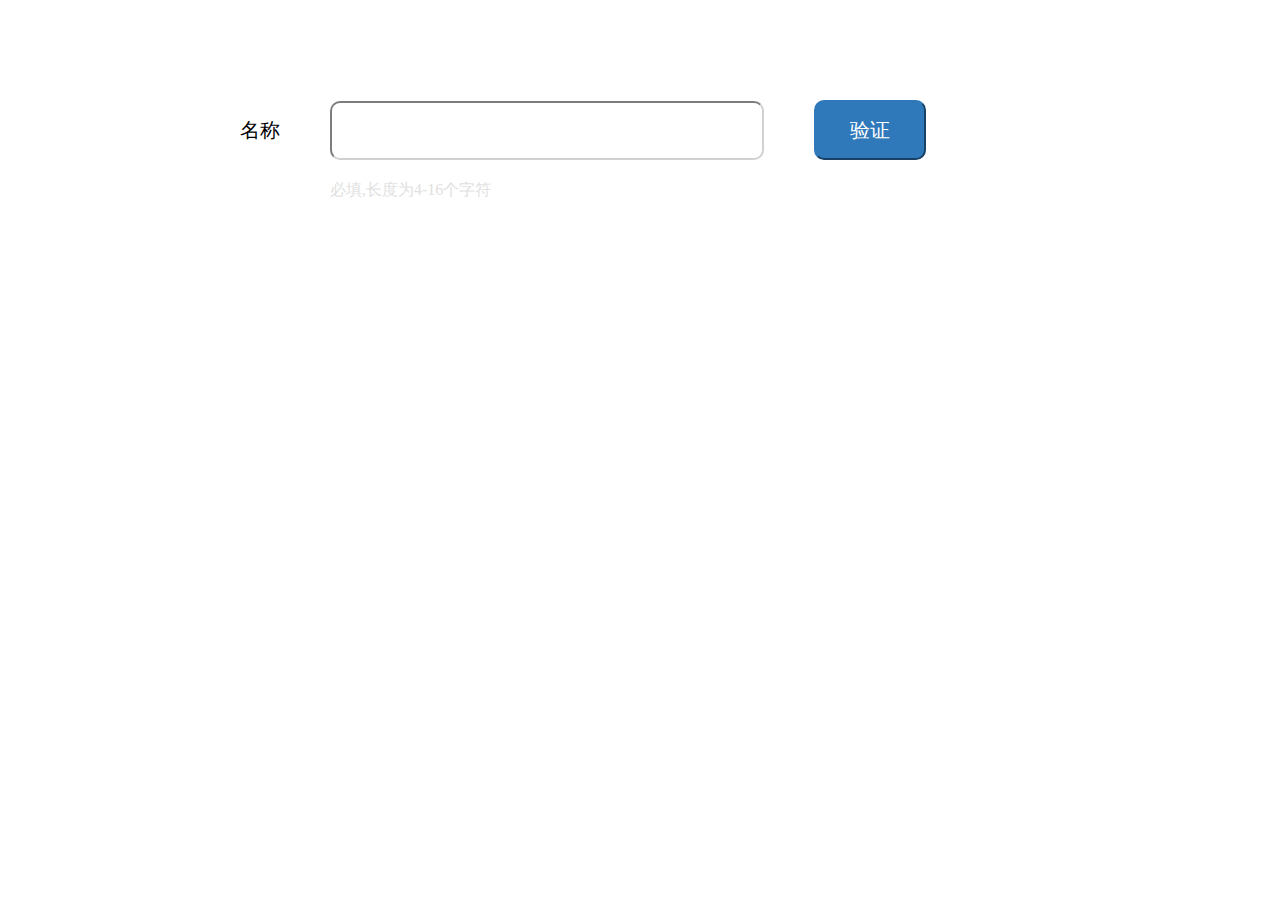
<file: 耀耀学院/index.html>
<!DOCTYPE html>
<html lang="en">
<head>
    <meta charset="UTF-8">
    <title>Title</title>
    <link rel="stylesheet" href="css/index.css">
    <script src="js/main.js"></script>

</head>
<body>

<label>名称
    <input type="text" id="txt" name="txt">
    <input type="button" value="验证" id="btn">
    <p id="fan-in">必填,长度为4-16个字符</p>
</label>


</body>
</html>
</file>
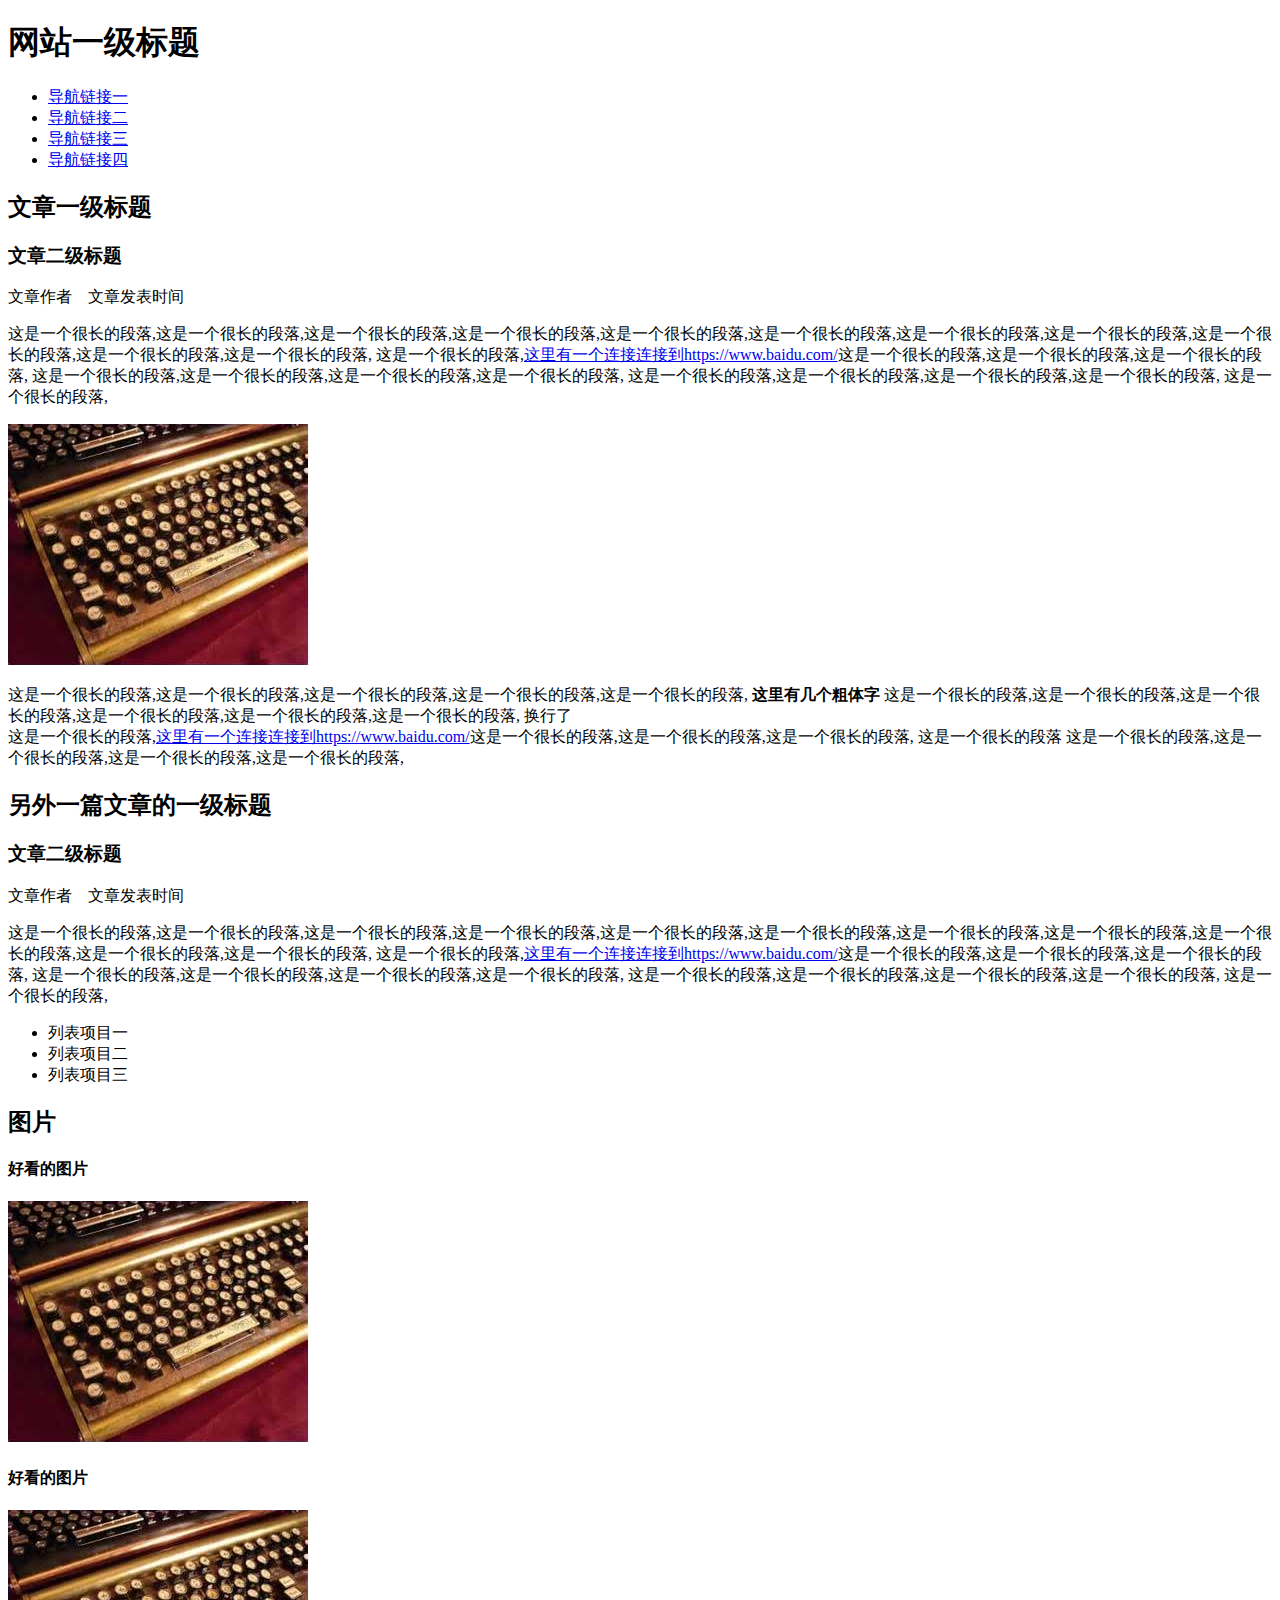
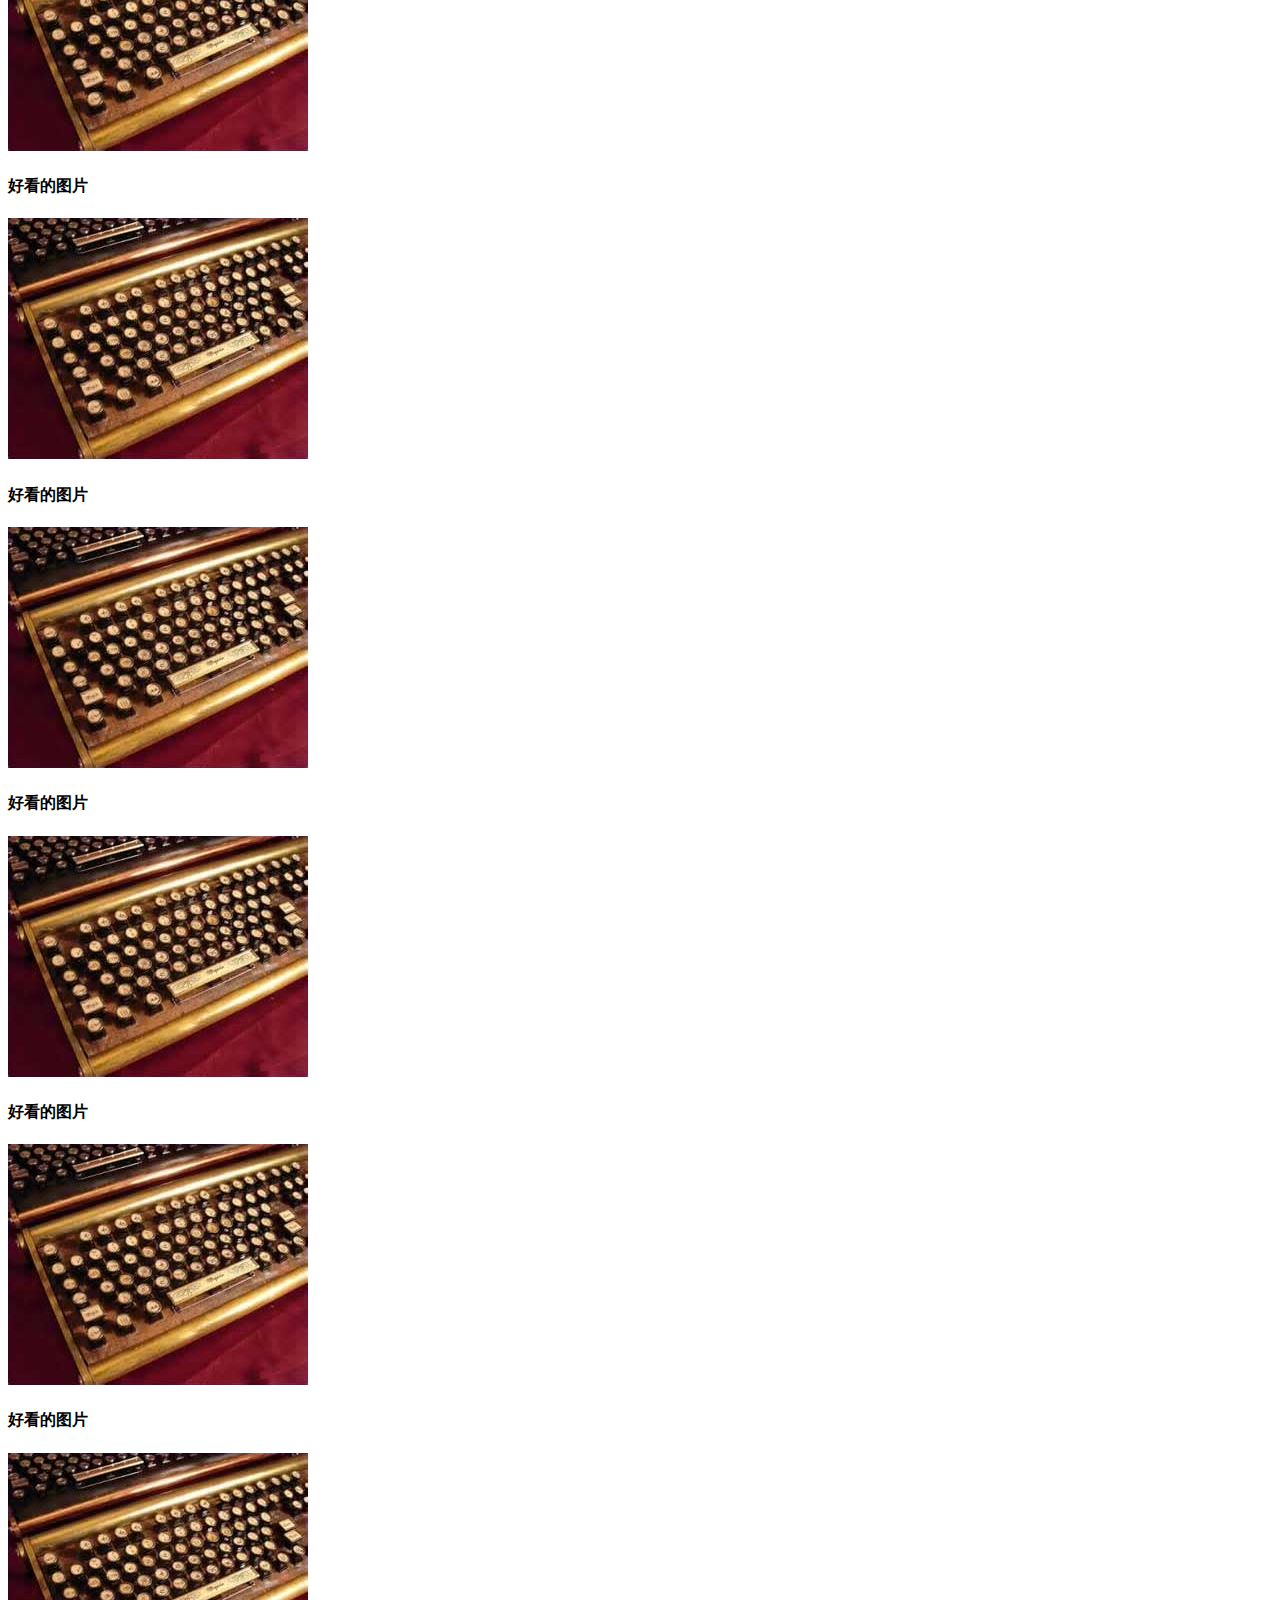
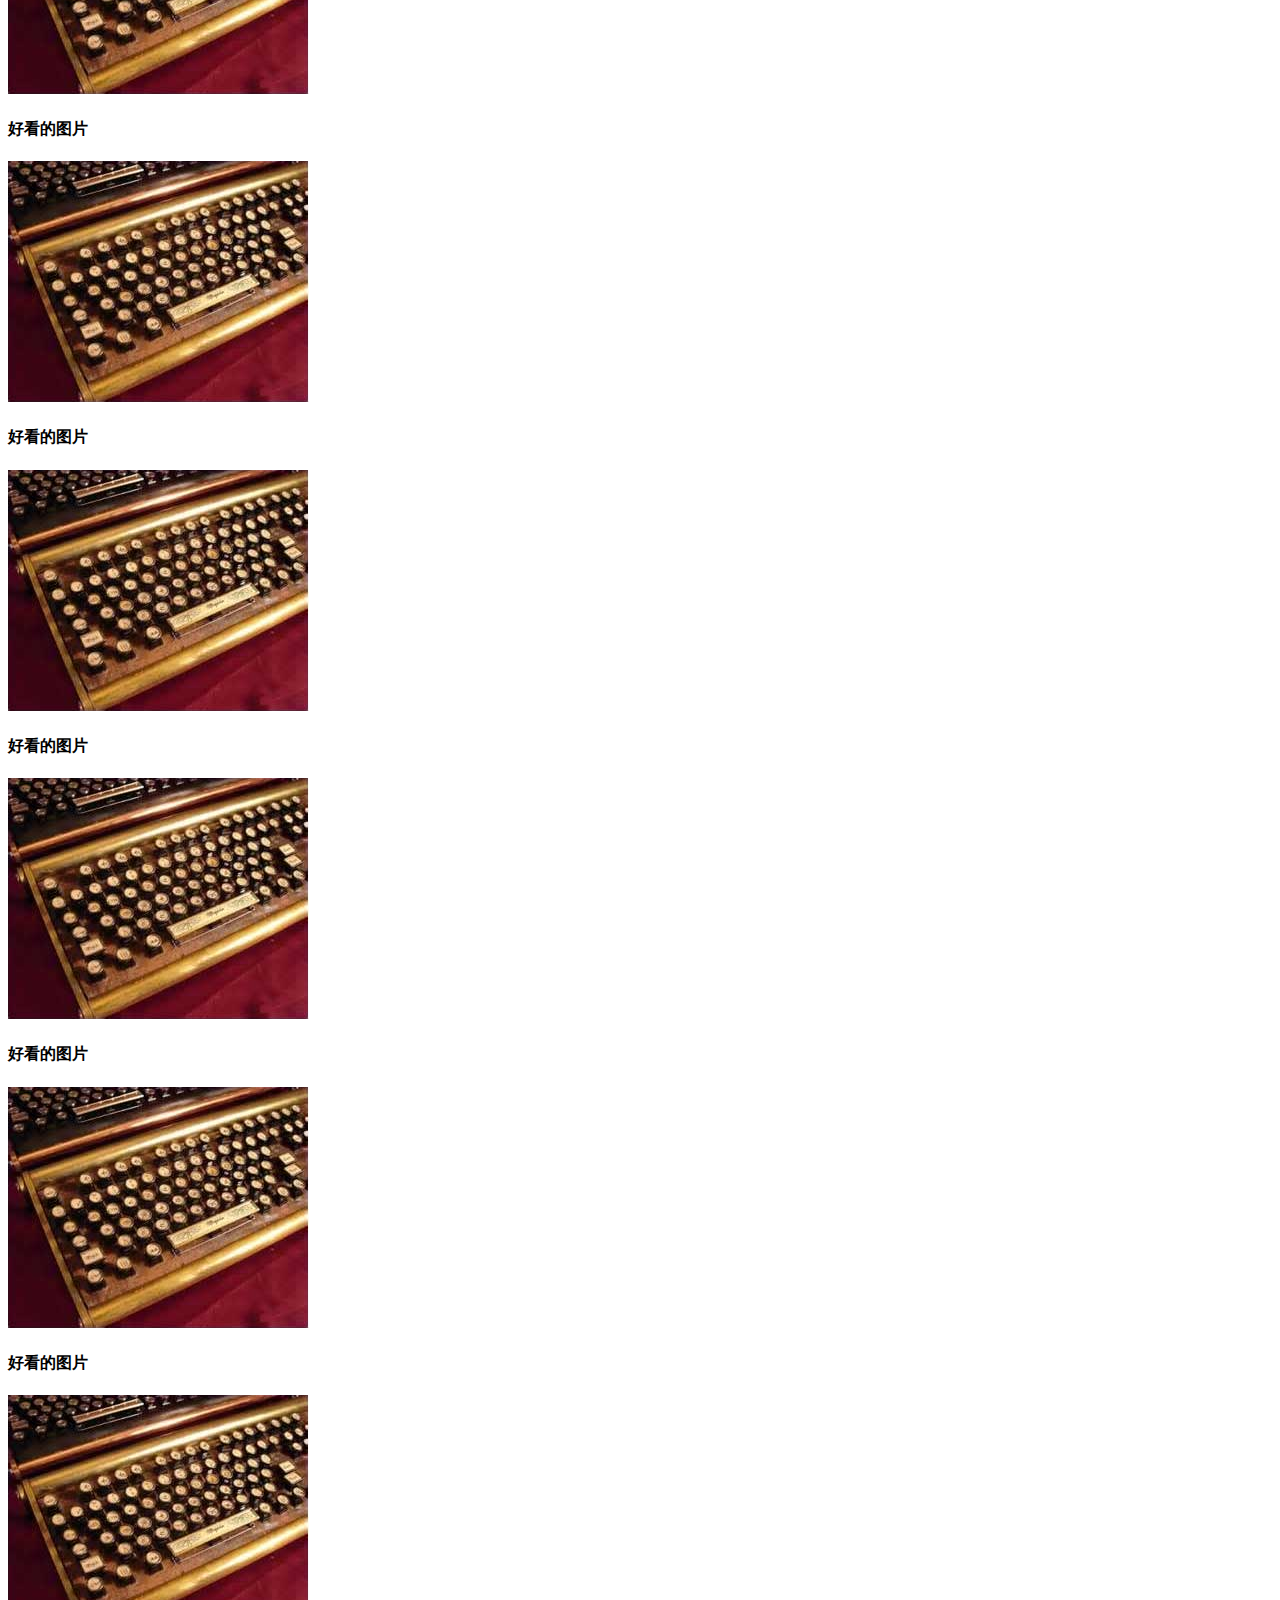
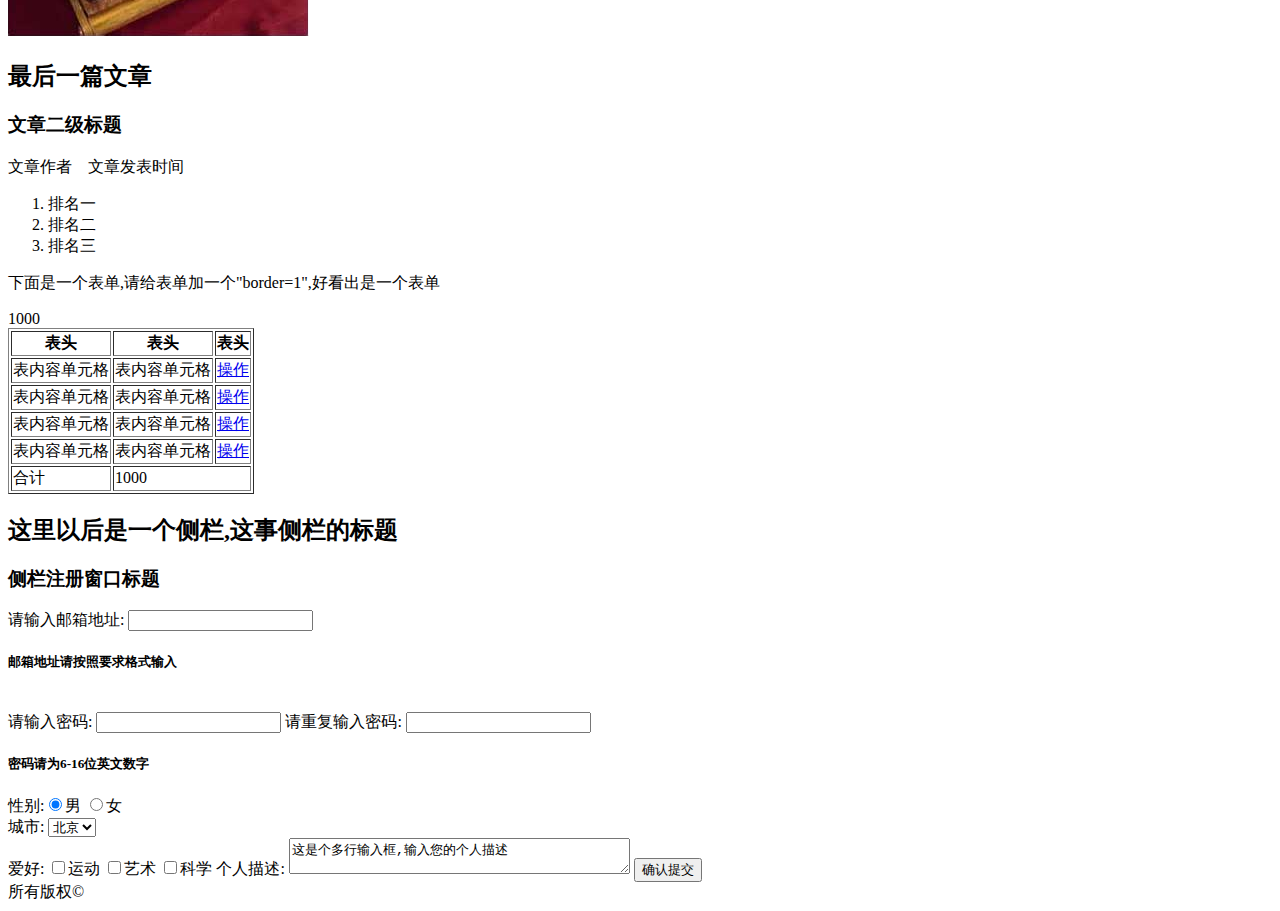
<file: 小薇学院/baiduife01/index.html>
<!DOCTYPE html>
<html lang="en">
<head>
    <meta charset="UTF-8">
    <title>Title</title>
</head>
<body>
<!--第一篇-->
<h1>网站一级标题</h1>
<ul>
    <li><a href="#">导航链接一</a></li>
    <li><a href="#">导航链接二</a></li>
    <li><a href="#">导航链接三</a></li>
    <li><a href="#">导航链接四</a></li>
</ul>
<h2>文章一级标题</h2>
<h3>文章二级标题</h3>
<p>文章作者 &nbsp &nbsp文章发表时间</p>
<p>这是一个很长的段落,这是一个很长的段落,这是一个很长的段落,这是一个很长的段落,这是一个很长的段落,这是一个很长的段落,这是一个很长的段落,这是一个很长的段落,这是一个很长的段落,这是一个很长的段落,这是一个很长的段落,
    这是一个很长的段落,<span><a href="#">这里有一个连接连接到https://www.baidu.com/</a></span>这是一个很长的段落,这是一个很长的段落,这是一个很长的段落,
    这是一个很长的段落,这是一个很长的段落,这是一个很长的段落,这是一个很长的段落,
    这是一个很长的段落,这是一个很长的段落,这是一个很长的段落,这是一个很长的段落,
    这是一个很长的段落,
</p>
<img src="images/01.png" alt="">
<p>这是一个很长的段落,这是一个很长的段落,这是一个很长的段落,这是一个很长的段落,这是一个很长的段落,
    <strong>这里有几个粗体字</strong>
    这是一个很长的段落,这是一个很长的段落,这是一个很长的段落,这是一个很长的段落,这是一个很长的段落,这是一个很长的段落,
    换行了 <br>这是一个很长的段落,<span><a href="#">这里有一个连接连接到https://www.baidu.com/</a></span>这是一个很长的段落,这是一个很长的段落,这是一个很长的段落,
    这是一个很长的段落
    这是一个很长的段落,这是一个很长的段落,这是一个很长的段落,这是一个很长的段落,
</p>

<!--第二篇-->
<h2>另外一篇文章的一级标题</h2>
<h3>文章二级标题</h3>
<p>文章作者 &nbsp &nbsp文章发表时间</p>
<p>这是一个很长的段落,这是一个很长的段落,这是一个很长的段落,这是一个很长的段落,这是一个很长的段落,这是一个很长的段落,这是一个很长的段落,这是一个很长的段落,这是一个很长的段落,这是一个很长的段落,这是一个很长的段落,
    这是一个很长的段落,<span><a href="#">这里有一个连接连接到https://www.baidu.com/</a></span>这是一个很长的段落,这是一个很长的段落,这是一个很长的段落,
    这是一个很长的段落,这是一个很长的段落,这是一个很长的段落,这是一个很长的段落,
    这是一个很长的段落,这是一个很长的段落,这是一个很长的段落,这是一个很长的段落,
    这是一个很长的段落,
</p>
<ul>
    <li>列表项目一</li>
    <li>列表项目二</li>
    <li>列表项目三</li>
</ul>

<h2>图片</h2>
<h4>好看的图片</h4>
<img src="images/01.png" alt="">
<h4>好看的图片</h4>
<img src="images/01.png" alt="">
<h4>好看的图片</h4>
<img src="images/01.png" alt="">
<h4>好看的图片</h4>
<img src="images/01.png" alt="">
<h4>好看的图片</h4>
<img src="images/01.png" alt="">
<h4>好看的图片</h4>
<img src="images/01.png" alt="">
<h4>好看的图片</h4>
<img src="images/01.png" alt="">
<h4>好看的图片</h4>
<img src="images/01.png" alt="">
<h4>好看的图片</h4>
<img src="images/01.png" alt="">
<h4>好看的图片</h4>
<img src="images/01.png" alt="">
<h4>好看的图片</h4>
<img src="images/01.png" alt="">
<h4>好看的图片</h4>
<img src="images/01.png" alt="">


<!--最后一篇-->
<h2>最后一篇文章</h2>
<h3>文章二级标题</h3>
<p>文章作者 &nbsp &nbsp文章发表时间</p>
<ol>
    <li>排名一</li>
    <li>排名二</li>
    <li>排名三</li>
</ol>

<p>下面是一个表单,请给表单加一个"border=1",好看出是一个表单</p>
<table border="1">
    <thead>
    <tr>
        <th>表头</th>
        <th>表头</th>
        <th>表头</th>


    </tr>
    </thead>

    <tbody>
    <tr>
        <td>表内容单元格</td>
        <td>表内容单元格</td>
        <td><a href="#">操作</a></td>

    </tr>
    <tr>
        <td>表内容单元格</td>
        <td>表内容单元格</td>
        <td><a href="#">操作</a></td>

    </tr>
    <tr>
        <td>表内容单元格</td>
        <td>表内容单元格</td>
        <td><a href="#">操作</a></td>

    </tr>
    <tr colspan="2">1000
        <td>表内容单元格</td>
        <td>表内容单元格</td>
        <td><a href="#">操作</a></td>
    </tr>
    <tr>
        <td>合计</td>
        <td colspan="2">1000</td>
    </tr>
    </tbody>
</table>

<h2>这里以后是一个侧栏,这事侧栏的标题</h2>
<h3>侧栏注册窗口标题</h3>
请输入邮箱地址: <input type="text">
<br>
<h5>邮箱地址请按照要求格式输入</h5>
<br>
请输入密码: <input type="text"> 请重复输入密码: <input type="text">
<br>
<h5>密码请为6-16位英文数字</h5>
性别:<input type="radio" value="男" checked="checked">男 <input type="radio" value="女">女<form display="inline-block">城市:
    <select name="city">
        <option value="beijin">北京</option>
        <option value="shanghai">上海</option>
        <option value="fujian">福建</option>
    </select>
</form>
爱好: <input type="checkbox">运动 <input type="checkbox">艺术 <input type="checkbox">科学
个人描述: <textarea cols="40" rows="2">这是个多行输入框,输入您的个人描述</textarea>
<input type="button" value="确认提交">
<br>
<footer>所有版权&copy</footer>

</body>
</html>

<!--http://ife.baidu.com/course/detail/id/90-->
</file>
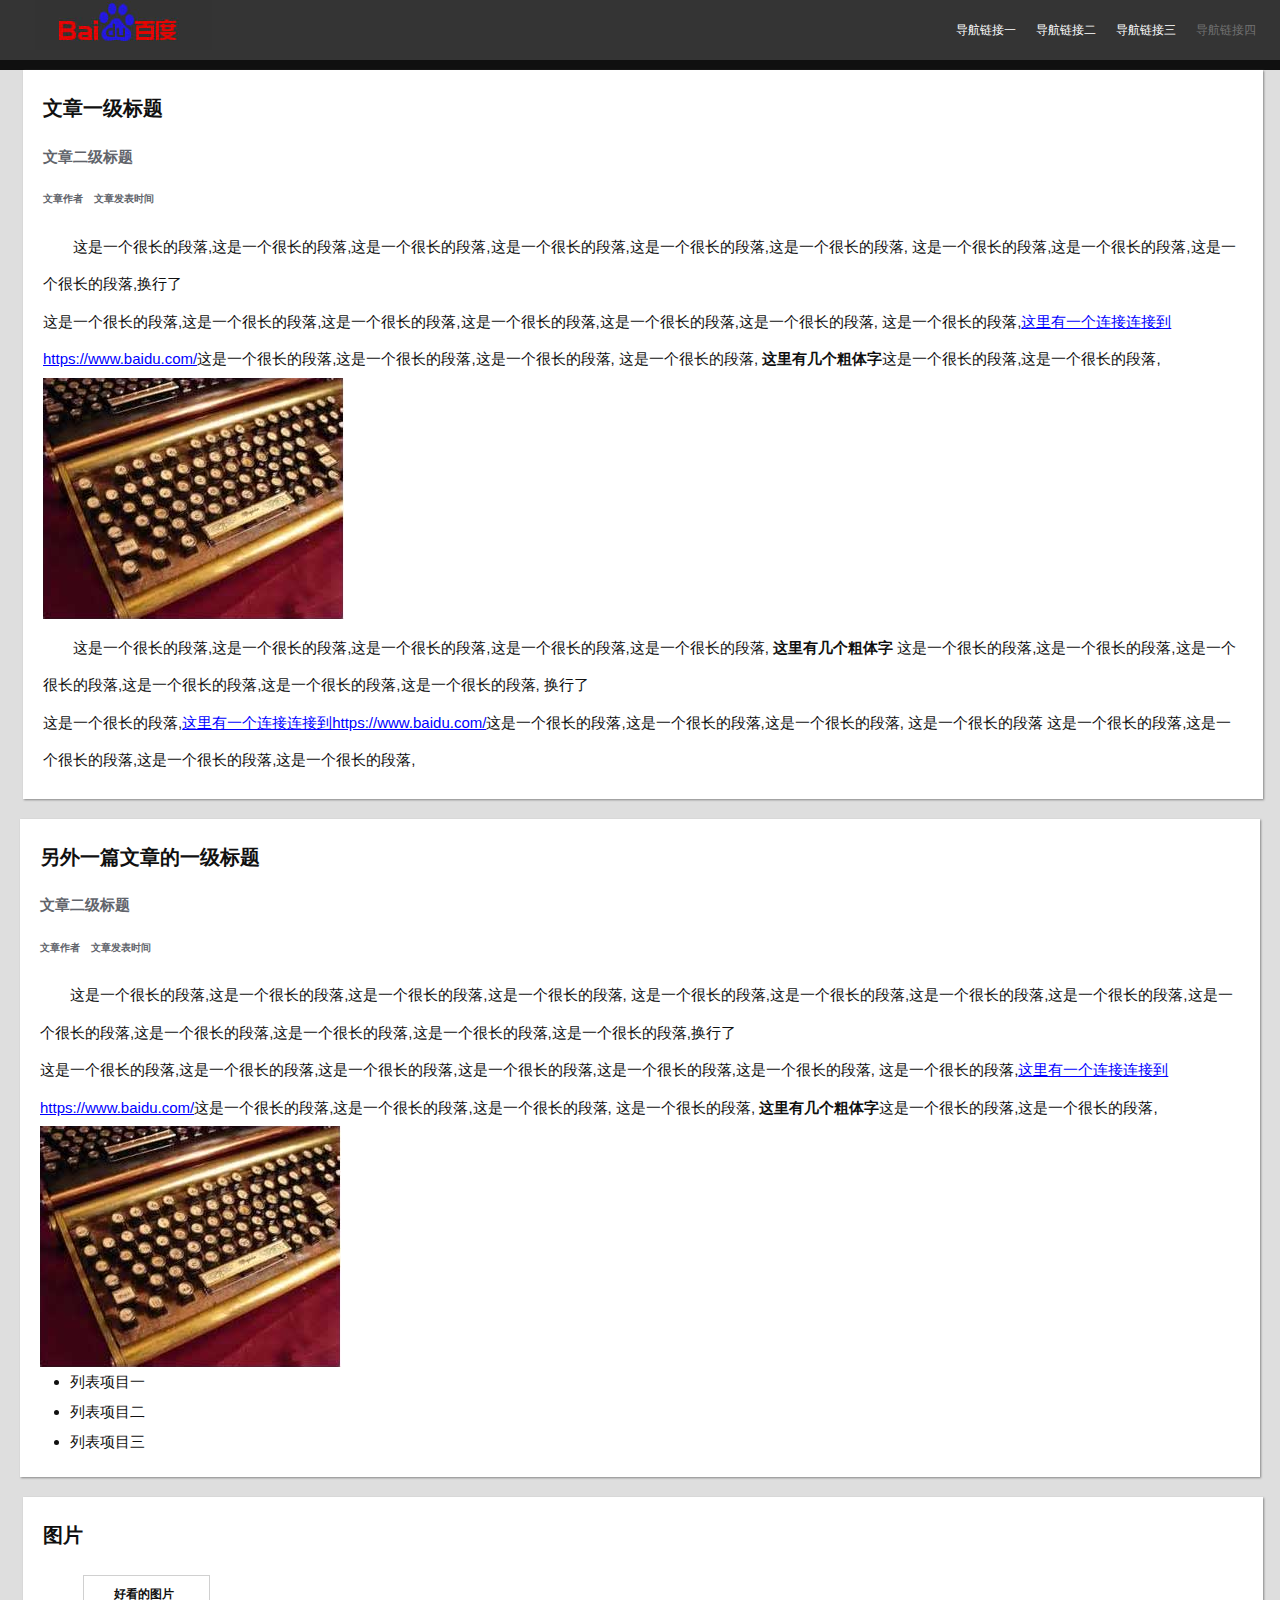
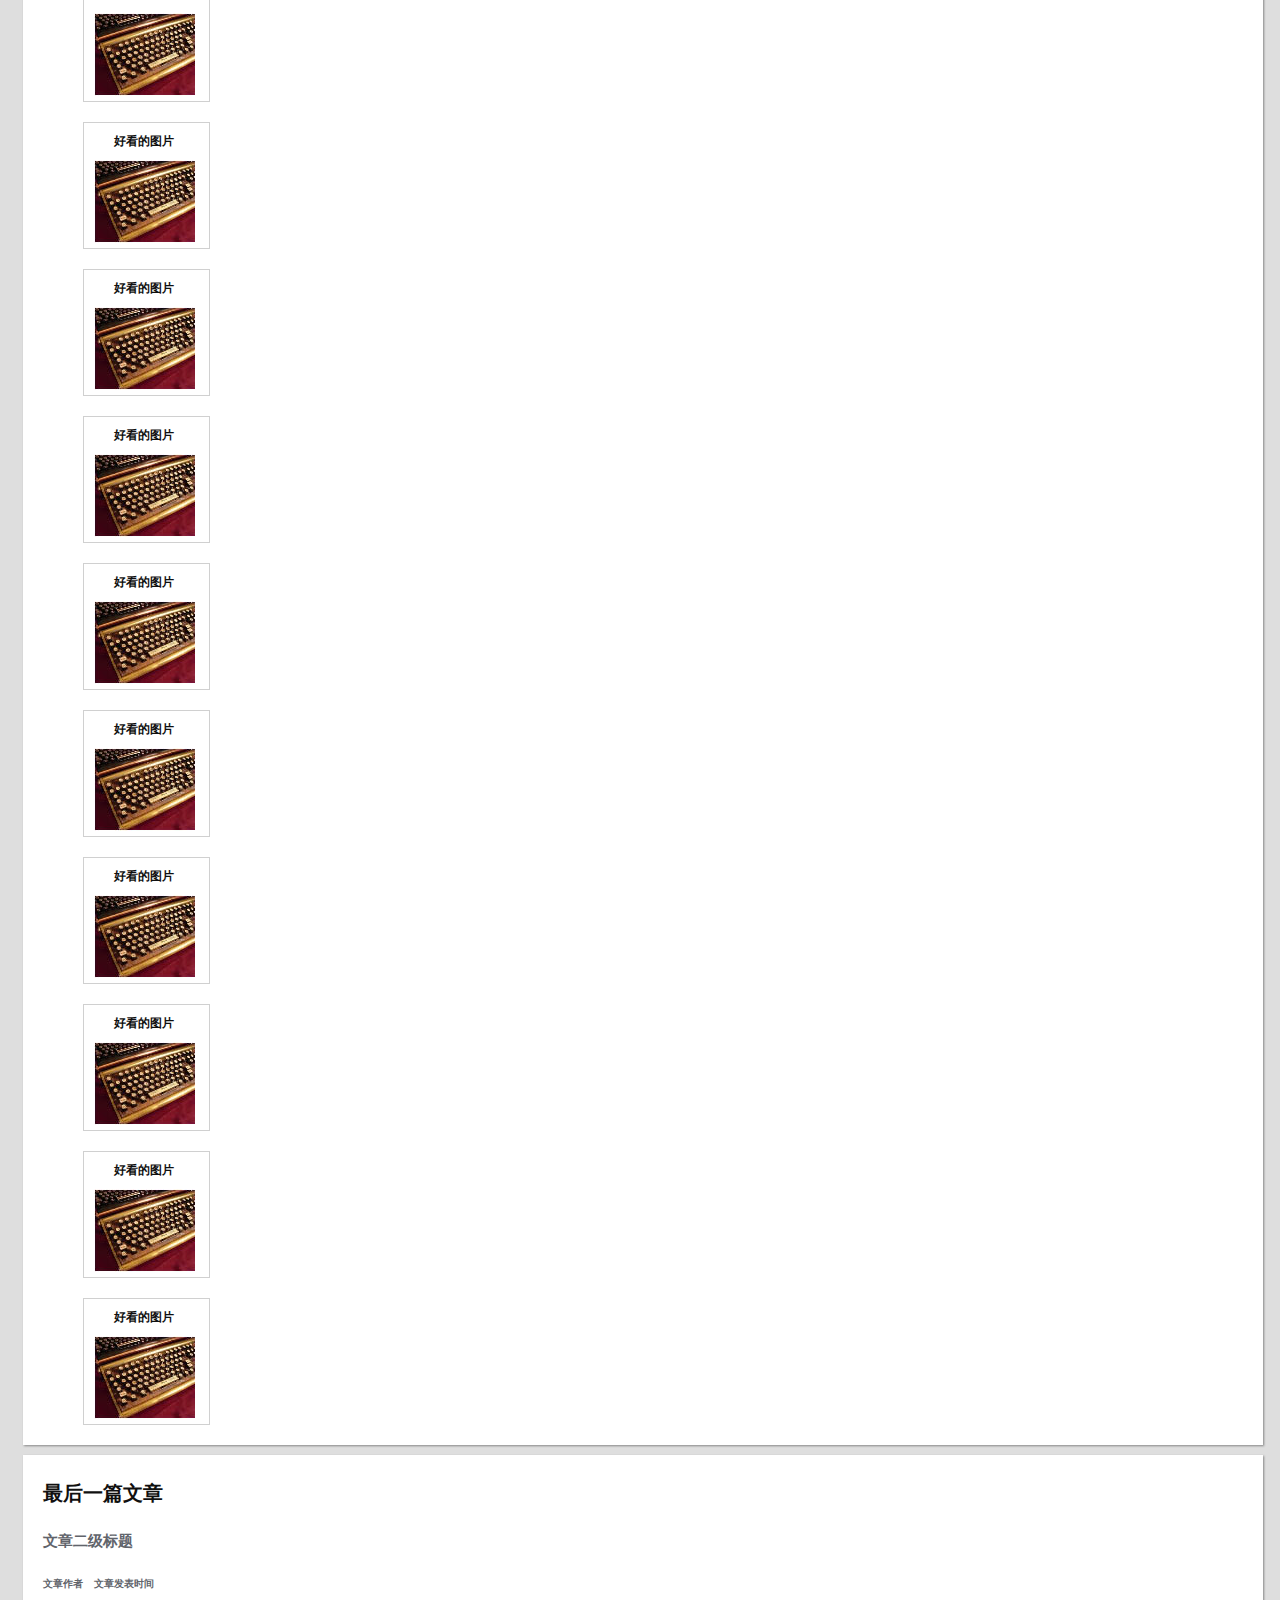
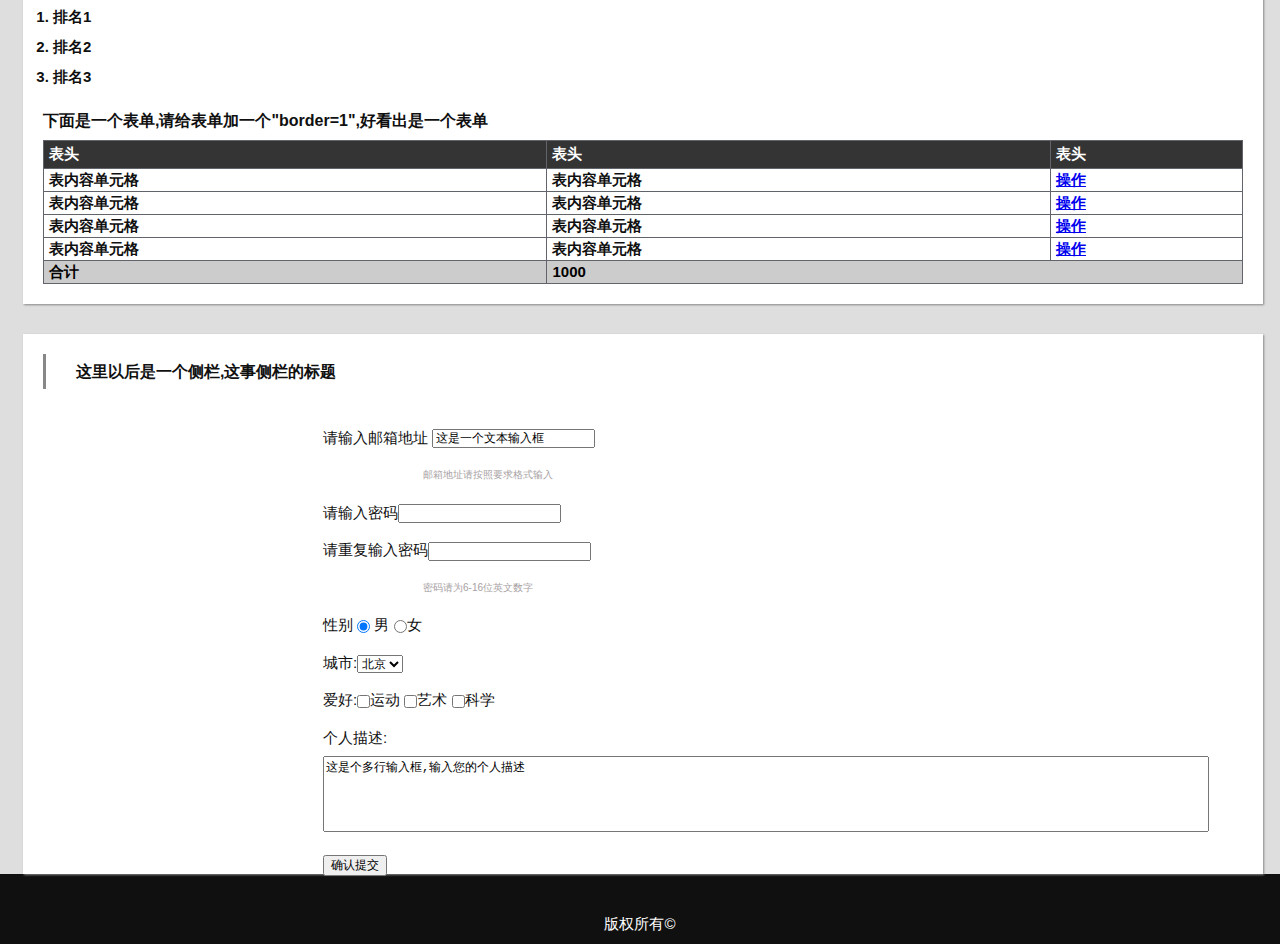
<file: 小薇学院/baiduife02/index.html>
<!DOCTYPE html>
<html lang="en">
<head>
    <meta charset="UTF-8">
    <title>Title</title>
    <link rel="stylesheet" href="css/main.css">
</head>
<body>
<!--头部-->
<div class="header">

    <img src="images/baidu.png" alt="">


    <ul>
        <li><a href="">导航链接一</a></li>
        <li><a href="">导航链接二</a></li>
        <li><a href="">导航链接三</a></li>
        <li class="dust"><a href="">导航链接四</a></li>


    </ul>

</div>
<!--主要内容-->
<div class="content">

    <!--第一块-->
    <div class="content-first-style">
        <h2>文章一级标题</h2>
        <h3>文章二级标题</h3>
        <h4>文章作者 &nbsp &nbsp文章发表时间</h4>
        <p>这是一个很长的段落,这是一个很长的段落,这是一个很长的段落,这是一个很长的段落,这是一个很长的段落,这是一个很长的段落, 这是一个很长的段落,这是一个很长的段落,这是一个很长的段落,换行了<br>这是一个很长的段落,这是一个很长的段落,这是一个很长的段落,这是一个很长的段落,这是一个很长的段落,这是一个很长的段落,
            这是一个很长的段落,<span><a href="#">这里有一个连接连接到https://www.baidu.com/</a></span>这是一个很长的段落,这是一个很长的段落,这是一个很长的段落,
            这是一个很长的段落, <strong>这里有几个粗体字</strong>这是一个很长的段落,这是一个很长的段落,
        </p>
        <img src="images/01.png" alt="">
        <p>这是一个很长的段落,这是一个很长的段落,这是一个很长的段落,这是一个很长的段落,这是一个很长的段落,
            <strong>这里有几个粗体字</strong>
            这是一个很长的段落,这是一个很长的段落,这是一个很长的段落,这是一个很长的段落,这是一个很长的段落,这是一个很长的段落,
            换行了 <br>这是一个很长的段落,<span><a href="#">这里有一个连接连接到https://www.baidu.com/</a></span>这是一个很长的段落,这是一个很长的段落,这是一个很长的段落,
            这是一个很长的段落
            这是一个很长的段落,这是一个很长的段落,这是一个很长的段落,这是一个很长的段落,
        </p>
    </div>
    <!--第二块-->
    <div class="content-first-style top-top">
        <h2>另外一篇文章的一级标题</h2>
        <h3>文章二级标题</h3>
        <h4>文章作者 &nbsp &nbsp文章发表时间</h4>
        <p>这是一个很长的段落,这是一个很长的段落,这是一个很长的段落,这是一个很长的段落,
            这是一个很长的段落,这是一个很长的段落,这是一个很长的段落,这是一个很长的段落,这是一个很长的段落,这是一个很长的段落,这是一个很长的段落,这是一个很长的段落,这是一个很长的段落,换行了<br>这是一个很长的段落,这是一个很长的段落,这是一个很长的段落,这是一个很长的段落,这是一个很长的段落,这是一个很长的段落,
            这是一个很长的段落,<span><a href="#">这里有一个连接连接到https://www.baidu.com/</a></span>这是一个很长的段落,这是一个很长的段落,这是一个很长的段落,
            这是一个很长的段落, <strong>这里有几个粗体字</strong>这是一个很长的段落,这是一个很长的段落,
        </p>
        <img src="images/01.png" alt="">
        <ul>
            <li>列表项目一</li>
            <li>列表项目二</li>
            <li>列表项目三</li>
        </ul>
    </div>


    <!--第三部分-->
    <div class="content-second-style">
        <h2>图片</h2>

        <!--小格-->
        <div class="images-show">
            <h4>好看的图片</h4>
            <div class="picture-one">
                <img src="images/01small.png" alt="">
            </div>
        </div>
        <div class="images-show">
            <h4>好看的图片</h4>
            <div class="picture-one">
                <img src="images/01small.png" alt="">
            </div>
        </div>
        <div class="images-show">
            <h4>好看的图片</h4>
            <div class="picture-one">
                <img src="images/01small.png" alt="">
            </div>
        </div>
        <div class="images-show">
            <h4>好看的图片</h4>
            <div class="picture-one">
                <img src="images/01small.png" alt="">
            </div>
        </div>
        <div class="images-show">
            <h4>好看的图片</h4>
            <div class="picture-one">
                <img src="images/01small.png" alt="">
            </div>
        </div>
        <div class="images-show">
            <h4>好看的图片</h4>
            <div class="picture-one">
                <img src="images/01small.png" alt="">
            </div>
        </div>
        <div class="images-show">
            <h4>好看的图片</h4>
            <div class="picture-one">
                <img src="images/01small.png" alt="">
            </div>
        </div>
        <div class="images-show">
            <h4>好看的图片</h4>
            <div class="picture-one">
                <img src="images/01small.png" alt="">
            </div>
        </div>
        <div class="images-show">
            <h4>好看的图片</h4>
            <div class="picture-one">
                <img src="images/01small.png" alt="">
            </div>
        </div>
        <div class="images-show">
            <h4>好看的图片</h4>
            <div class="picture-one">
                <img src="images/01small.png" alt="">
            </div>
        </div>

    </div>


    <!--第四部分-->

    <div class="content-third-style">
        <h2>最后一篇文章</h2>
        <h3>文章二级标题</h3>
        <h4>文章作者 &nbsp &nbsp文章发表时间</h4>
        <ol>
            <li>排名1</li>
            <li>排名2</li>
            <li>排名3</li>
        </ol>

        <p>下面是一个表单,请给表单加一个"border=1",好看出是一个表单</p>

        <table >
            <thead>
            <tr>
                <th>表头</th>
                <th>表头</th>
                <th>表头</th>
            </tr>
            </thead>

            <tbody>
            <tr>
                <td>表内容单元格</td>
                <td>表内容单元格</td>
                <td><a href="#">操作</a></td>

            </tr>
            <tr>
                <td>表内容单元格</td>
                <td>表内容单元格</td>
                <td><a href="#">操作</a></td>

            </tr>
            <tr>
                <td>表内容单元格</td>
                <td>表内容单元格</td>
                <td><a href="#">操作</a></td>

            </tr>
            <tr colspan="2">
                <td>表内容单元格</td>
                <td>表内容单元格</td>
                <td><a href="#">操作</a></td>
            </tr>
            <tr class="black">
                <td>合计</td>
                <td colspan="2">1000</td>
            </tr>
            </tbody>
        </table>
    </div>


    <!--第五部分-->
<div class="content-fourth-style">
    <div class="myTitle">这里以后是一个侧栏,这事侧栏的标题</div>

    <div class="myInput" >
    请输入邮箱地址 <input type="text" value="这是一个文本输入框">
    <h6>邮箱地址请按照要求格式输入</h6>

    请输入密码<input type="text">
        <br>
    请重复输入密码<input type="text">

    <h6>密码请为6-16位英文数字</h6>

    性别 <input type="radio" value="男" checked="checked">  男 <input type="radio" value="女">女

        <form >
        城市:<select name="city">
        <option value="beijin">北京</option>
        <option value="shanghai">上海</option>
        <option value="fujian">福建</option>
            </select>
        </form>

    爱好:<input type="checkbox">运动 <input type="checkbox">艺术 <input type="checkbox">科学
        <br>
    个人描述:<textarea cols="120" rows="5">这是个多行输入框,输入您的个人描述</textarea>
        <br>
    <input type="button" value="确认提交">
    <br>
    </div>
</div>
</div>


<footer>
版权所有&copy
</footer>


</body>
</html>
</file>
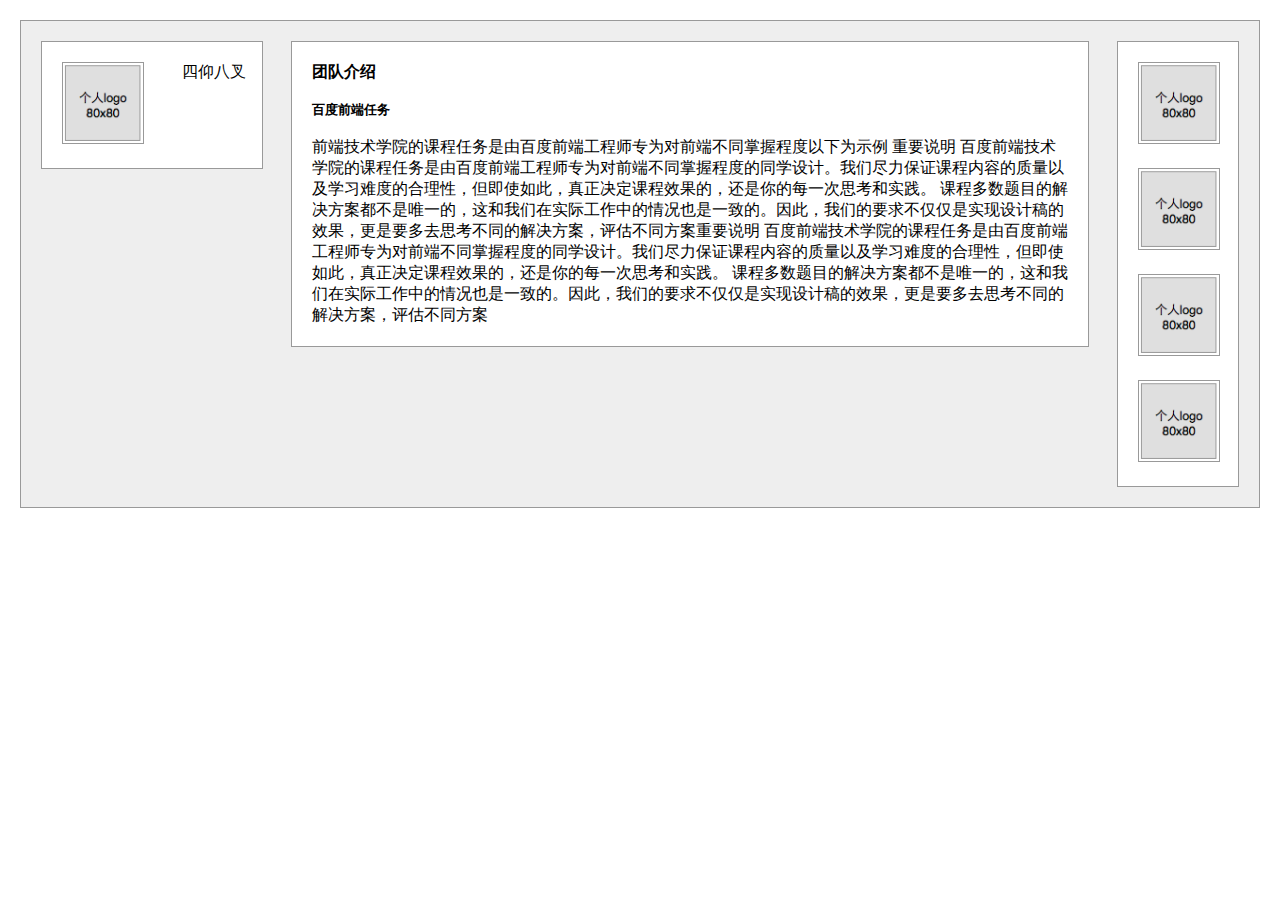
<file: 小薇学院/baiduife03---/index.html>
<!DOCTYPE html>
<html lang="en">
<head>
    <meta charset="UTF-8">
    <title>Title</title>
    <link rel="stylesheet" href="css/index.css">
</head>
<body>
<div class="content">
    <!--左边-->
    <div class="left">
        <img class="myPicture" src="images/80.png" alt="">
        <div class="myTeam">四仰八叉</div>

    </div>

    <!--右边-->
    <div class="right">
        <img  class="myPicture" src="images/80.png" alt="">
        <img  class="myPicture" src="images/80.png" alt="">
        <img  class="myPicture" src="images/80.png" alt="">
        <img  class="myPicture" src="images/80.png" alt="">

    </div>

    <!--中间-->
    <div class="middle">
        <h4>团队介绍</h4>
        <br>
        <h5>百度前端任务</h5>
        <br>
        <p> 前端技术学院的课程任务是由百度前端工程师专为对前端不同掌握程度以下为示例 重要说明 百度前端技术学院的课程任务是由百度前端工程师专为对前端不同掌握程度的同学设计。我们尽力保证课程内容的质量以及学习难度的合理性，但即使如此，真正决定课程效果的，还是你的每一次思考和实践。 课程多数题目的解决方案都不是唯一的，这和我们在实际工作中的情况也是一致的。因此，我们的要求不仅仅是实现设计稿的效果，更是要多去思考不同的解决方案，评估不同方案重要说明 百度前端技术学院的课程任务是由百度前端工程师专为对前端不同掌握程度的同学设计。我们尽力保证课程内容的质量以及学习难度的合理性，但即使如此，真正决定课程效果的，还是你的每一次思考和实践。 课程多数题目的解决方案都不是唯一的，这和我们在实际工作中的情况也是一致的。因此，我们的要求不仅仅是实现设计稿的效果，更是要多去思考不同的解决方案，评估不同方案
        </p>

    </div>

</div>

</body>
</html>
</file>
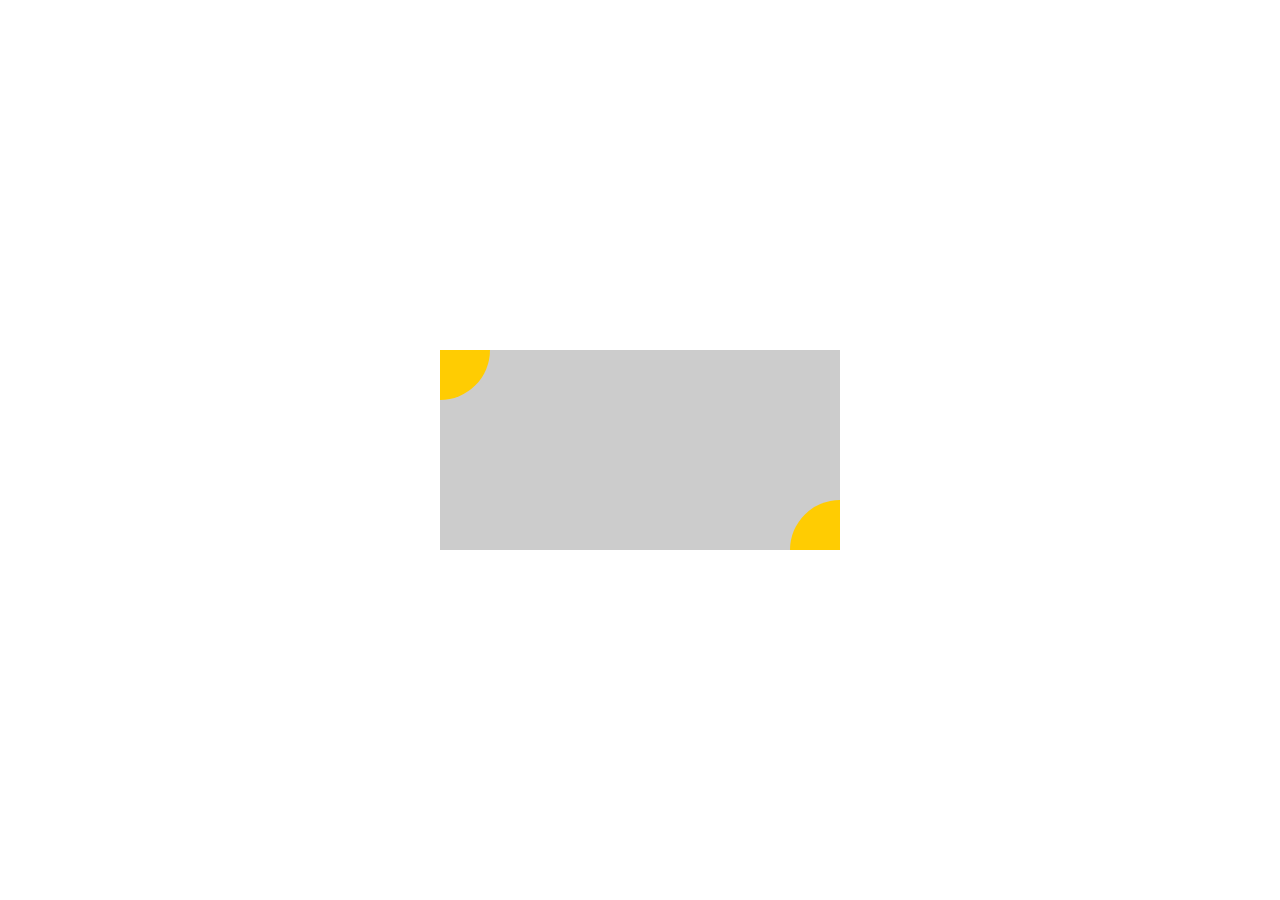
<file: 小薇学院/baiduife04/index.html>
<!DOCTYPE html>
<html lang="en">
<head>
    <meta charset="UTF-8">
    <title>Title</title>
    <link rel="stylesheet" href="css/index.css">
</head>
<body>

<div class="content">
    <div class="content-left"></div>
    <div class="content-right"></div>
</div>

</body>
</html>
</file>
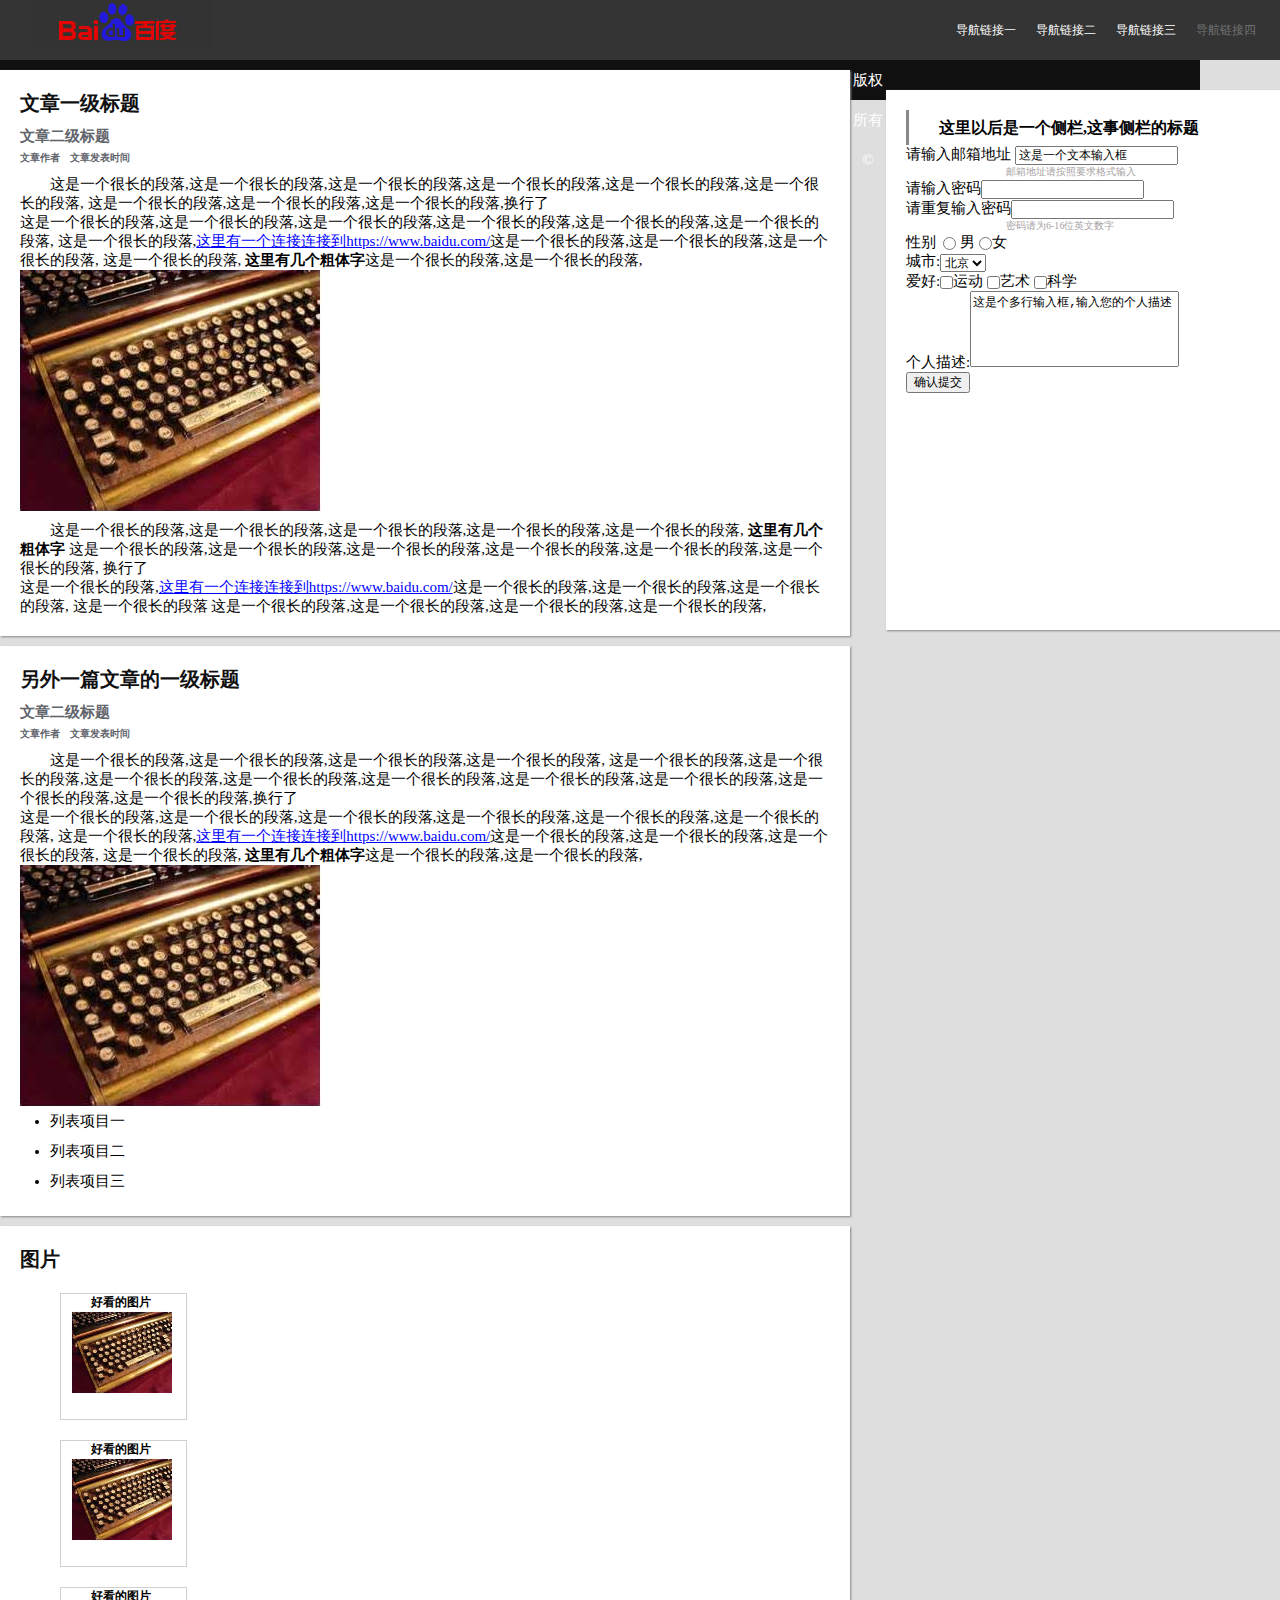
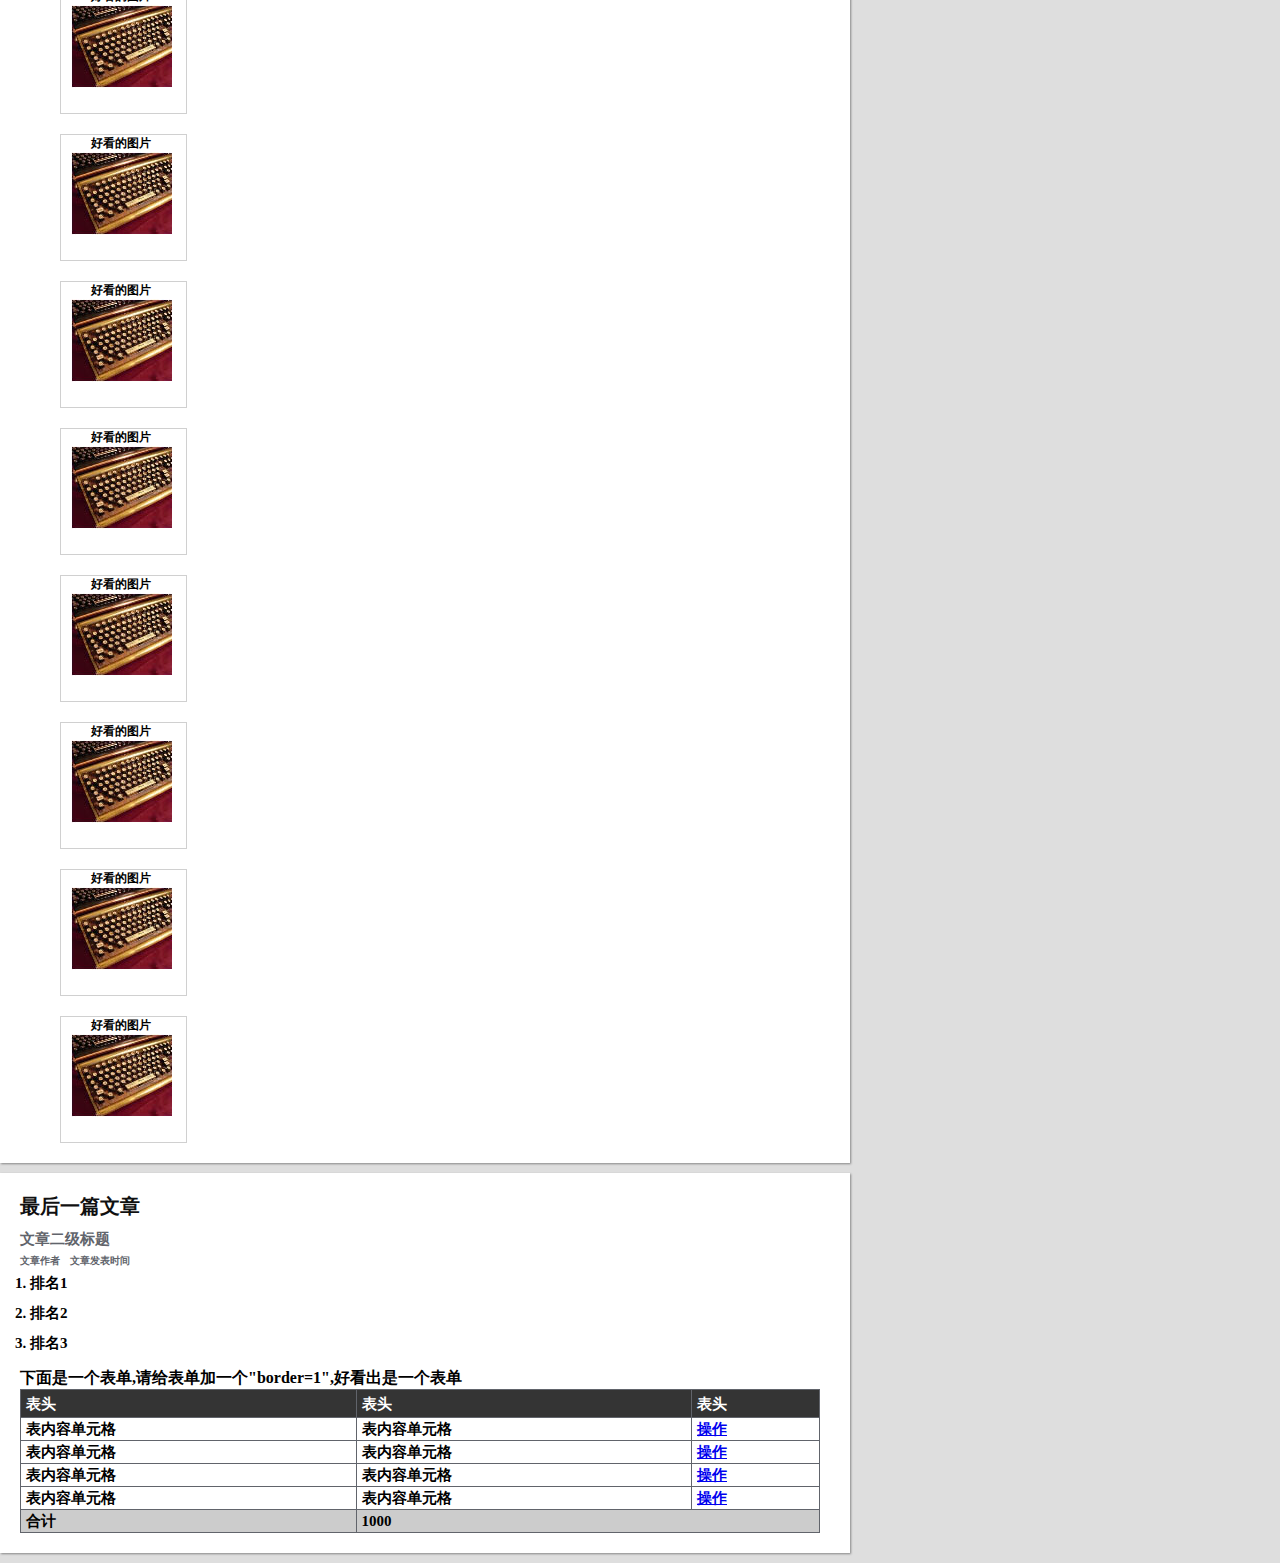
<file: 小薇学院/baiduife05/index.html>
<!DOCTYPE html>
<html lang="en">
<head>
    <meta charset="UTF-8">
    <title>Title</title>
    <link rel="stylesheet" href="css/main.css">
</head>
<body>
<!--头部-->
<div class="header">

    <img src="images/baidu.png" alt="">


    <ul>
        <li><a href="">导航链接一</a></li>
        <li><a href="">导航链接二</a></li>
        <li><a href="">导航链接三</a></li>
        <li class="dust"><a href="">导航链接四</a></li>


    </ul>

</div>
<!--主要内容-->
<div class="content">
    <div class="left">

        <!--第一块-->
        <div class="content-first-style">
            <h2>文章一级标题</h2>
            <h3>文章二级标题</h3>
            <h4>文章作者 &nbsp &nbsp文章发表时间</h4>
            <p>这是一个很长的段落,这是一个很长的段落,这是一个很长的段落,这是一个很长的段落,这是一个很长的段落,这是一个很长的段落, 这是一个很长的段落,这是一个很长的段落,这是一个很长的段落,换行了<br>这是一个很长的段落,这是一个很长的段落,这是一个很长的段落,这是一个很长的段落,这是一个很长的段落,这是一个很长的段落,
                这是一个很长的段落,<span><a href="#">这里有一个连接连接到https://www.baidu.com/</a></span>这是一个很长的段落,这是一个很长的段落,这是一个很长的段落,
                这是一个很长的段落, <strong>这里有几个粗体字</strong>这是一个很长的段落,这是一个很长的段落,
            </p>
            <img src="images/01.png" alt="">
            <p>这是一个很长的段落,这是一个很长的段落,这是一个很长的段落,这是一个很长的段落,这是一个很长的段落,
                <strong>这里有几个粗体字</strong>
                这是一个很长的段落,这是一个很长的段落,这是一个很长的段落,这是一个很长的段落,这是一个很长的段落,这是一个很长的段落,
                换行了 <br>这是一个很长的段落,<span><a href="#">这里有一个连接连接到https://www.baidu.com/</a></span>这是一个很长的段落,这是一个很长的段落,这是一个很长的段落,
                这是一个很长的段落
                这是一个很长的段落,这是一个很长的段落,这是一个很长的段落,这是一个很长的段落,
            </p>
        </div>
        <!--第二块-->
        <div class="content-first-style top-top">
            <h2>另外一篇文章的一级标题</h2>
            <h3>文章二级标题</h3>
            <h4>文章作者 &nbsp &nbsp文章发表时间</h4>
            <p>这是一个很长的段落,这是一个很长的段落,这是一个很长的段落,这是一个很长的段落,
                这是一个很长的段落,这是一个很长的段落,这是一个很长的段落,这是一个很长的段落,这是一个很长的段落,这是一个很长的段落,这是一个很长的段落,这是一个很长的段落,这是一个很长的段落,换行了<br>这是一个很长的段落,这是一个很长的段落,这是一个很长的段落,这是一个很长的段落,这是一个很长的段落,这是一个很长的段落,
                这是一个很长的段落,<span><a href="#">这里有一个连接连接到https://www.baidu.com/</a></span>这是一个很长的段落,这是一个很长的段落,这是一个很长的段落,
                这是一个很长的段落, <strong>这里有几个粗体字</strong>这是一个很长的段落,这是一个很长的段落,
            </p>
            <img src="images/01.png" alt="">
            <ul>
                <li>列表项目一</li>
                <li>列表项目二</li>
                <li>列表项目三</li>
            </ul>
        </div>


        <!--第三部分-->
        <div class="content-second-style">
            <h2>图片</h2>

            <!--小格-->
            <div class="images-show">
                <h4>好看的图片</h4>
                <div class="picture-one">
                    <img src="images/01small.png" alt="">
                </div>
            </div>
            <div class="images-show">
                <h4>好看的图片</h4>
                <div class="picture-one">
                    <img src="images/01small.png" alt="">
                </div>
            </div>
            <div class="images-show">
                <h4>好看的图片</h4>
                <div class="picture-one">
                    <img src="images/01small.png" alt="">
                </div>
            </div>
            <div class="images-show">
                <h4>好看的图片</h4>
                <div class="picture-one">
                    <img src="images/01small.png" alt="">
                </div>
            </div>
            <div class="images-show">
                <h4>好看的图片</h4>
                <div class="picture-one">
                    <img src="images/01small.png" alt="">
                </div>
            </div>
            <div class="images-show">
                <h4>好看的图片</h4>
                <div class="picture-one">
                    <img src="images/01small.png" alt="">
                </div>
            </div>
            <div class="images-show">
                <h4>好看的图片</h4>
                <div class="picture-one">
                    <img src="images/01small.png" alt="">
                </div>
            </div>
            <div class="images-show">
                <h4>好看的图片</h4>
                <div class="picture-one">
                    <img src="images/01small.png" alt="">
                </div>
            </div>
            <div class="images-show">
                <h4>好看的图片</h4>
                <div class="picture-one">
                    <img src="images/01small.png" alt="">
                </div>
            </div>
            <div class="images-show">
                <h4>好看的图片</h4>
                <div class="picture-one">
                    <img src="images/01small.png" alt="">
                </div>
            </div>

        </div>


        <!--第四部分-->

        <div class="content-third-style">
            <h2>最后一篇文章</h2>
            <h3>文章二级标题</h3>
            <h4>文章作者 &nbsp &nbsp文章发表时间</h4>
            <ol>
                <li>排名1</li>
                <li>排名2</li>
                <li>排名3</li>
            </ol>

            <p>下面是一个表单,请给表单加一个"border=1",好看出是一个表单</p>

            <table>
                <thead>
                <tr>
                    <th>表头</th>
                    <th>表头</th>
                    <th>表头</th>
                </tr>
                </thead>

                <tbody>
                <tr>
                    <td>表内容单元格</td>
                    <td>表内容单元格</td>
                    <td><a href="#">操作</a></td>

                </tr>
                <tr>
                    <td>表内容单元格</td>
                    <td>表内容单元格</td>
                    <td><a href="#">操作</a></td>

                </tr>
                <tr>
                    <td>表内容单元格</td>
                    <td>表内容单元格</td>
                    <td><a href="#">操作</a></td>

                </tr>
                <tr colspan="2">
                    <td>表内容单元格</td>
                    <td>表内容单元格</td>
                    <td><a href="#">操作</a></td>
                </tr>
                <tr class="black">
                    <td>合计</td>
                    <td colspan="2">1000</td>
                </tr>
                </tbody>
            </table>
        </div>

    </div>

    <!--第五部分-->
    <div class="right">
        <div class="myTitle">这里以后是一个侧栏,这事侧栏的标题</div>

        <div class="myInput">
            请输入邮箱地址 <input type="text" value="这是一个文本输入框">
            <h6>邮箱地址请按照要求格式输入</h6>

            请输入密码<input type="text">
            <br>
            请重复输入密码<input type="text">

            <h6>密码请为6-16位英文数字</h6>

            性别 <input id="man" type="radio" value="1"><lable for="man">男</lable>
               <input id="woman" type="radio" value="1" ><lable for="woman">女</lable>


            <form>
                城市:<select name="city">
                <option value="beijin">北京</option>
                <option value="shanghai">上海</option>
                <option value="fujian">福建</option>
            </select>
            </form>

            爱好:<input type="checkbox">运动 <input type="checkbox">艺术 <input type="checkbox">科学
            <br>
            个人描述:<textarea cols="26" rows="5">这是个多行输入框,输入您的个人描述</textarea>
            <br>
            <input type="button" value="确认提交">
            <br>
        </div>
    </div>

</div>


<footer>
    版权所有&copy
</footer>


</body>
</html>
</file>
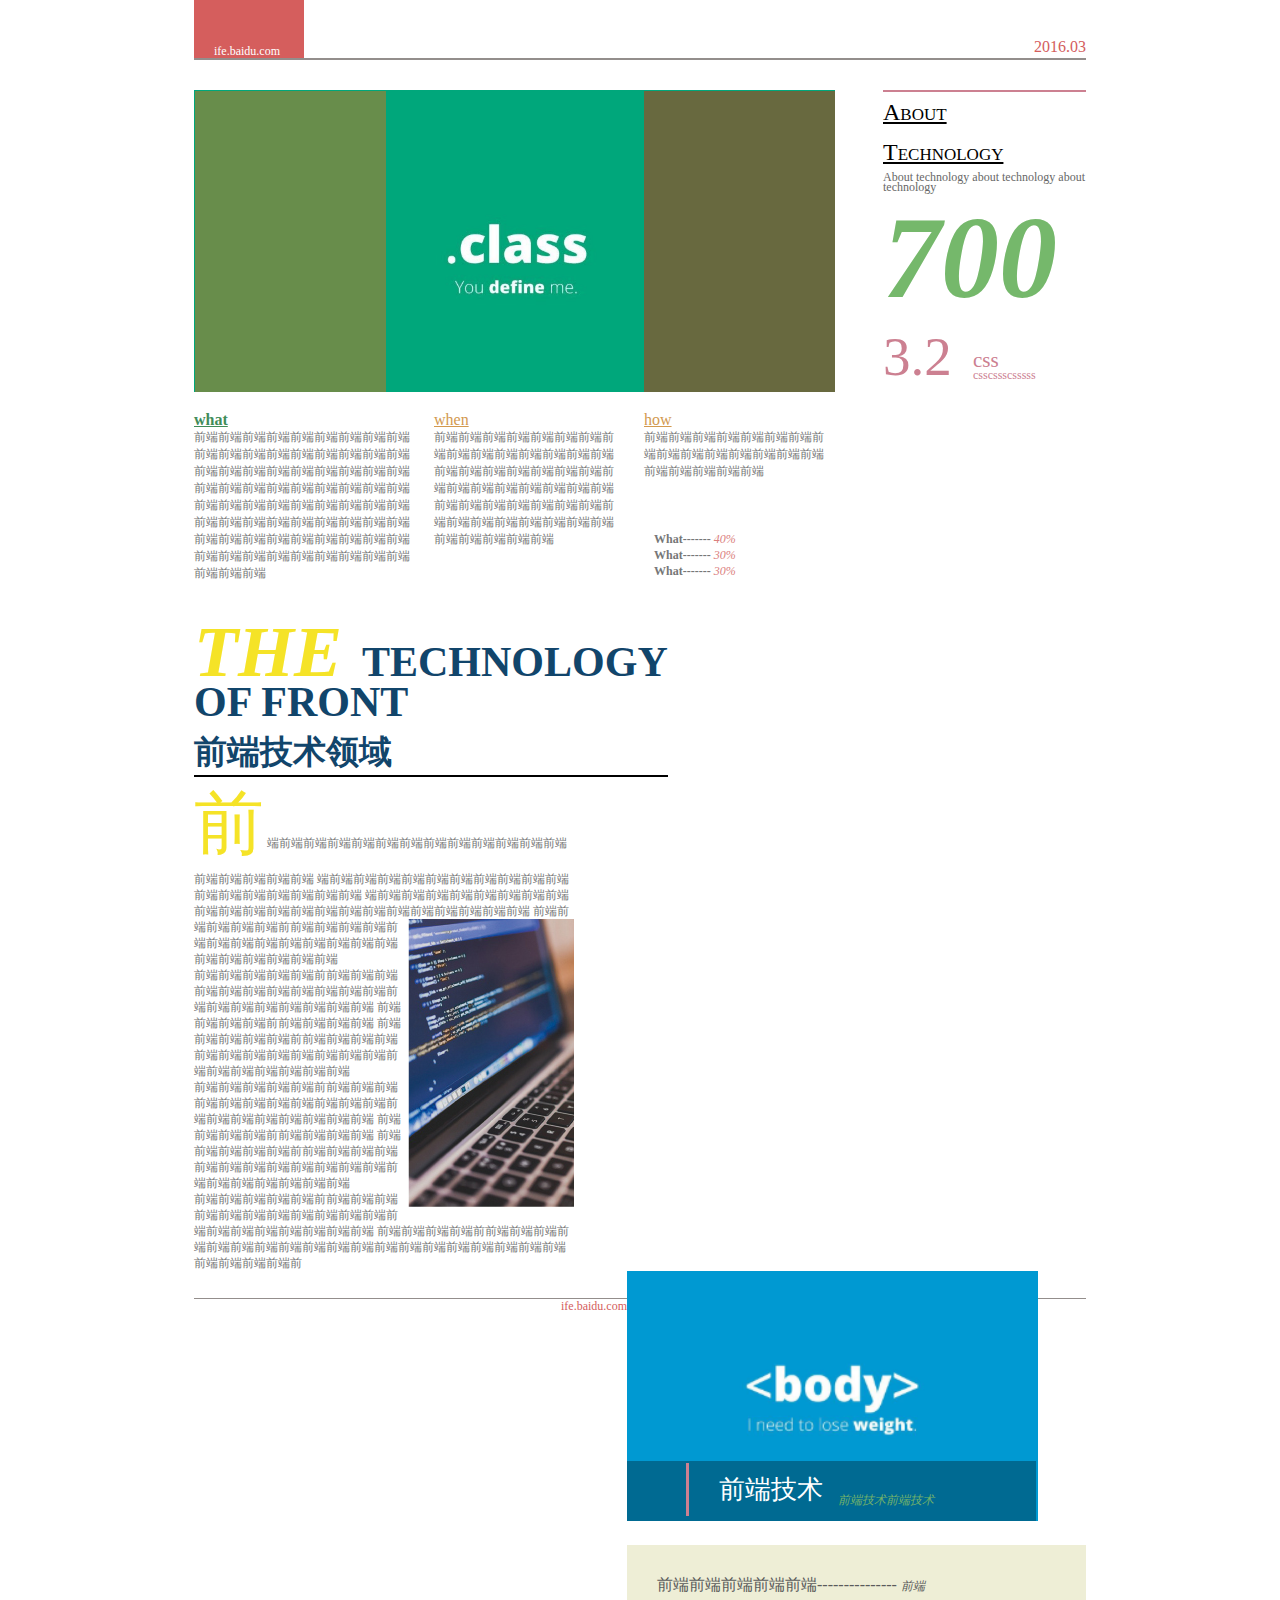
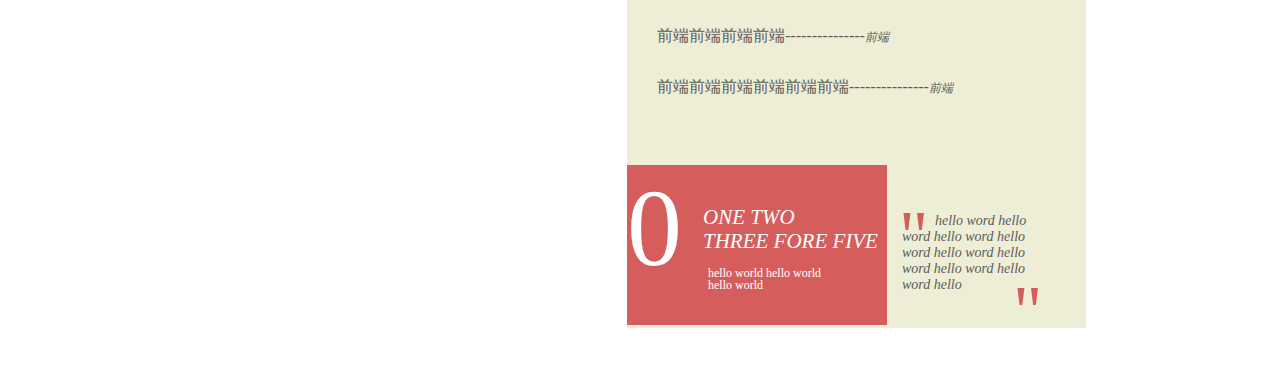
<file: 小薇学院/baiduife06/index.html>
<!DOCTYPE html>
<html lang="en">
<head>
    <meta charset="UTF-8">
    <title>Title</title>
    <link rel="stylesheet" href="css/index.css">
</head>
<body>
<!--大盒子-->
<div class="content">
    <div class="main">
        <!--头部-->
        <header>
            <div class="header-left">
                <p class="name">ife.baidu.com</p>
            </div>
            <p class="time">2016.03</p>
        </header>


        <!--中部-->
        <div class="center">


            <!--中部-上-->
            <div class="center-top">
                <div class="center--top-left">
                    <div class="picture">
                        <img src="images/picture.png">
                        <div class="shadow-one"></div>
                        <div class="shadow-two"></div>
                    </div>
                </div>
                <div class="center--top-right">
                    <p class="big"> about</p>
                    <p class="big">technology</p>
                    <p class="more">About technology about technology about technology</p>
                    <h1 class="seven">700</h1>
                    <div class="f-size">
                        <p class="big-big">3.2</p>
                        <p class="normal">css</p>
                        <p class="small">csscssscsssss</p>
                    </div>

                </div>
            </div>


            <!--中部-中-->
            <div class="center-middle">
                <div class="what">
                    <h2>what</h2>
                    <p>
                        前端前端前端前端前端前端前端前端前端前端前端前端前端前端前端前端前端前端前端前端前端前端前端前端前端前端前端前端前端前端前端前端前端前端前端前端前端前端前端前端前端前端前端前端前端前端前端前端前端前端前端前端前端前端前端前端前端前端前端前端前端前端前端前端前端前端前端前端前端前端前端前端前端前端前端</p>
                </div>
                <div class="when">
                    <h2>when</h2>
                    <p>
                        前端前端前端前端前端前端前端前端前端前端前端前端前端前端前端前端前端前端前端前端前端前端前端前端前端前端前端前端前端前端前端前端前端前端前端前端前端前端前端前端前端前端前端前端前端前端前端前端前端前端</p>

                </div>
                <div class="how">
                    <h2>how</h2>
                    <p>前端前端前端前端前端前端前端前端前端前端前端前端前端前端前端前端前端前端前端前端</p>
                </div>
                <div class="three-w">
                    <p>What------- <span>40%</span></p>
                    <p>What------- <span>30%</span></p>
                    <p>What------- <span>30%</span></p>
                </div>
            </div>

            <!--中部-下-->
            <div class="center-bottom">

                <div class="center-bottom-left">
                    <p class="one"><span>THE</span>TECHNOLOGY <br>OF FRONT </p>

                    <p class="two">前端技术领域</p>
                    <hr>
                    <p class="three">
                        <span>前</span>
                        端前端前端前端前端前端前端前端前端前端前端前端前端前端前端前端前端前端
                        端前端前端前端前端前端前端前端前端前端前端前端前端前端前端前端前端前端
                        端前端前端前端前端前端前端前端前端前端前端前端前端前端前端前端前端前端前端前端前端前端前端
                        <img src="images/02.png" alt="">
                        前端前端前端前端前端前前端前端前端前端前端前端前端前端前端前端前端前端前端前端前端前端前端前端前端 <br>
                        前端前端前端前端前端前前端前端前端前端前端前端前端前端前端前端前端前端前端前端前端前端前端前端前端
                        前端前端前端前端前前端前端前端前端 前端前端前端前端前端前前端前端前端前端前端前端前端前端前端前端前端前端前端前端前端前端前端前端前端 <br>
                        前端前端前端前端前端前前端前端前端前端前端前端前端前端前端前端前端前端前端前端前端前端前端前端前端
                        前端前端前端前端前前端前端前端前端 前端前端前端前端前端前前端前端前端前端前端前端前端前端前端前端前端前端前端前端前端前端前端前端前端 <br>
                        前端前端前端前端前端前前端前端前端前端前端前端前端前端前端前端前端前端前端前端前端前端前端前端前端
                        前端前端前端前端前前端前端前端前端前端前端前端前端前端前端前端前端前端前端前端前端前端前端前端前端前端前端前端前
                    </p>
                </div>


                <div class="center-bottom-right">
                    <!--中部-下-右上-->
                    <div class="center-bottom-right-top">
                        <img src="images/05.png" alt="">

                        <div class="shadow">
                            <p>
                                <!--<span class="line">|</span>-->
                                <span class="title">前端技术</span>
                                <span class="details">前端技术前端技术</span>
                            </p>
                        </div>
                    </div>

                    <div class="center-bottom-right-bottom">

                        <div class="box-t">
                            <p>前端前端前端前端前端--------------- <span class="same">前端</span></p>
                            <p>前端前端前端前端---------------<span class="same">前端</span></p>
                            <p>前端前端前端前端前端前端---------------<span class="same">前端</span></p>
                        </div>

                        <div class="box-b">
                            <div class="box-b-l">
                                <span>0</span>
                                <p class="one-one"> ONE TWO <br>THREE FORE FIVE</p>
                                <p class="two-two">hello world hello world <br>hello world</p>
                            </div>
                            <div class="three-three">
                                <span class="first">"</span>
                                hello word hello <br>
                                word hello word hello <br>
                                word hello word hello <br>
                                word hello word hello <br>
                                word hello
                                <span class="second">"</span>
                            </div>
                        </div>

                    </div>

                </div>
            </div>

        </div>

    </div>
    <!--尾部-->

    <footer>
        <p>ife.baidu.com</p>
    </footer>
</div>


</body>
</html>
</file>
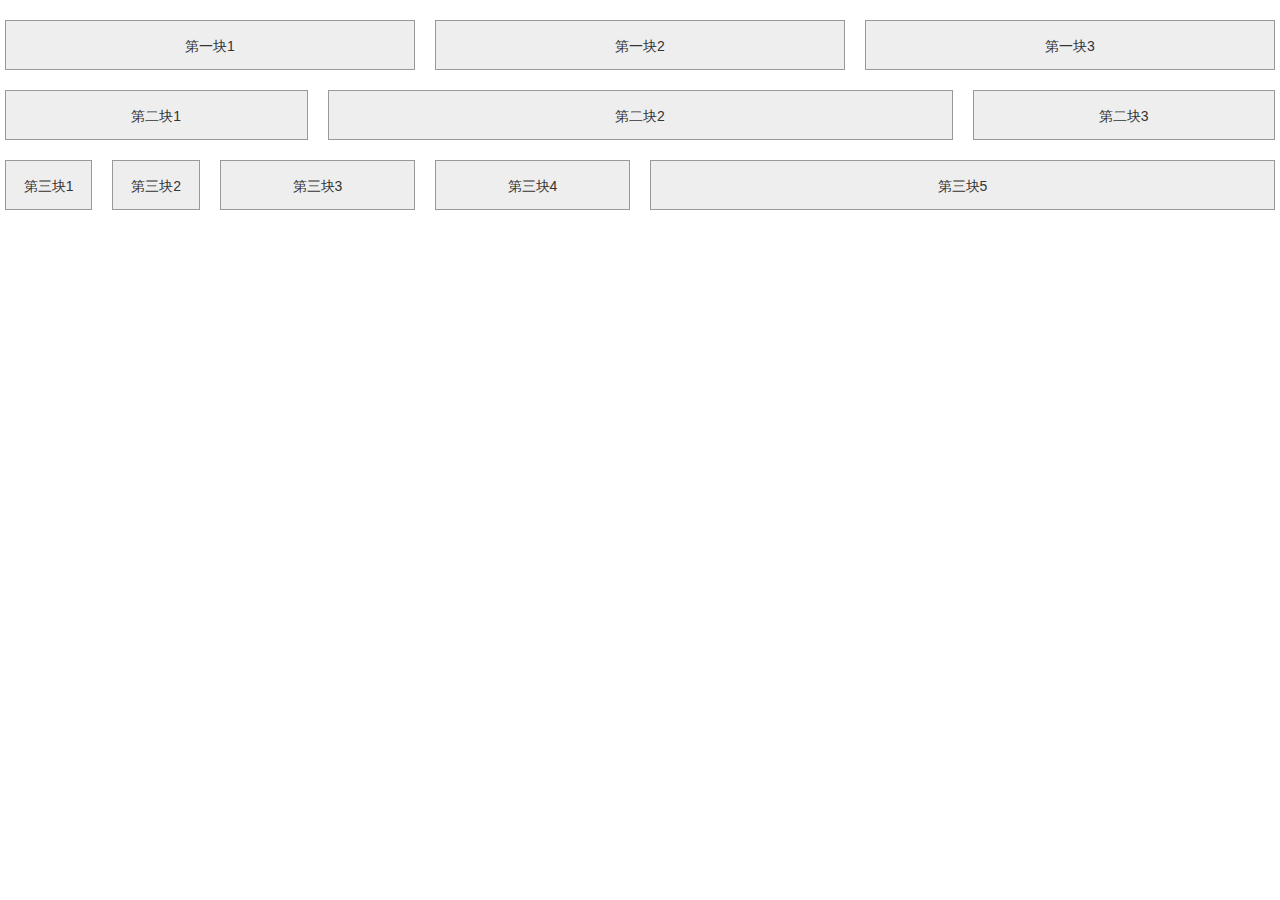
<file: 小薇学院/baiduife07/index.html>
<!DOCTYPE html>
<html lang="en">
<head>
    <meta charset="UTF-8">
    <title>Title</title>
    <link rel="stylesheet" href="lib/bootstrap.min.css">
    <link rel="stylesheet" href="css/index.css">
</head>
<body>

<div class="content">
    <div class="row">
        <div class="col-md-4 col-sm-6"> 第一块1</div>
        <div class="col-md-4 col-sm-6"> 第一块2</div>
        <div class="col-md-4 col-sm-12"> 第一块3</div>
    </div>
    <div class="row">
        <div class="col-md-3 col-sm-3"> 第二块1</div>
        <div class="col-md-6 col-sm-6"> 第二块2</div>
        <div class="col-md-3 col-sm-3"> 第二块3</div>
    </div>
    <div class="row">
        <div class="col-md-1 col-sm-2"> 第三块1</div>
        <div class="col-md-1 col-sm-2"> 第三块2</div>
        <div class="col-md-2 col-sm-8"> 第三块3</div>
        <div class="col-md-2 col-sm-3"> 第三块4</div>
        <div class="col-md-6 col-sm-3"> 第三块5</div>

    </div>
</div>
</body>
</html>
</file>
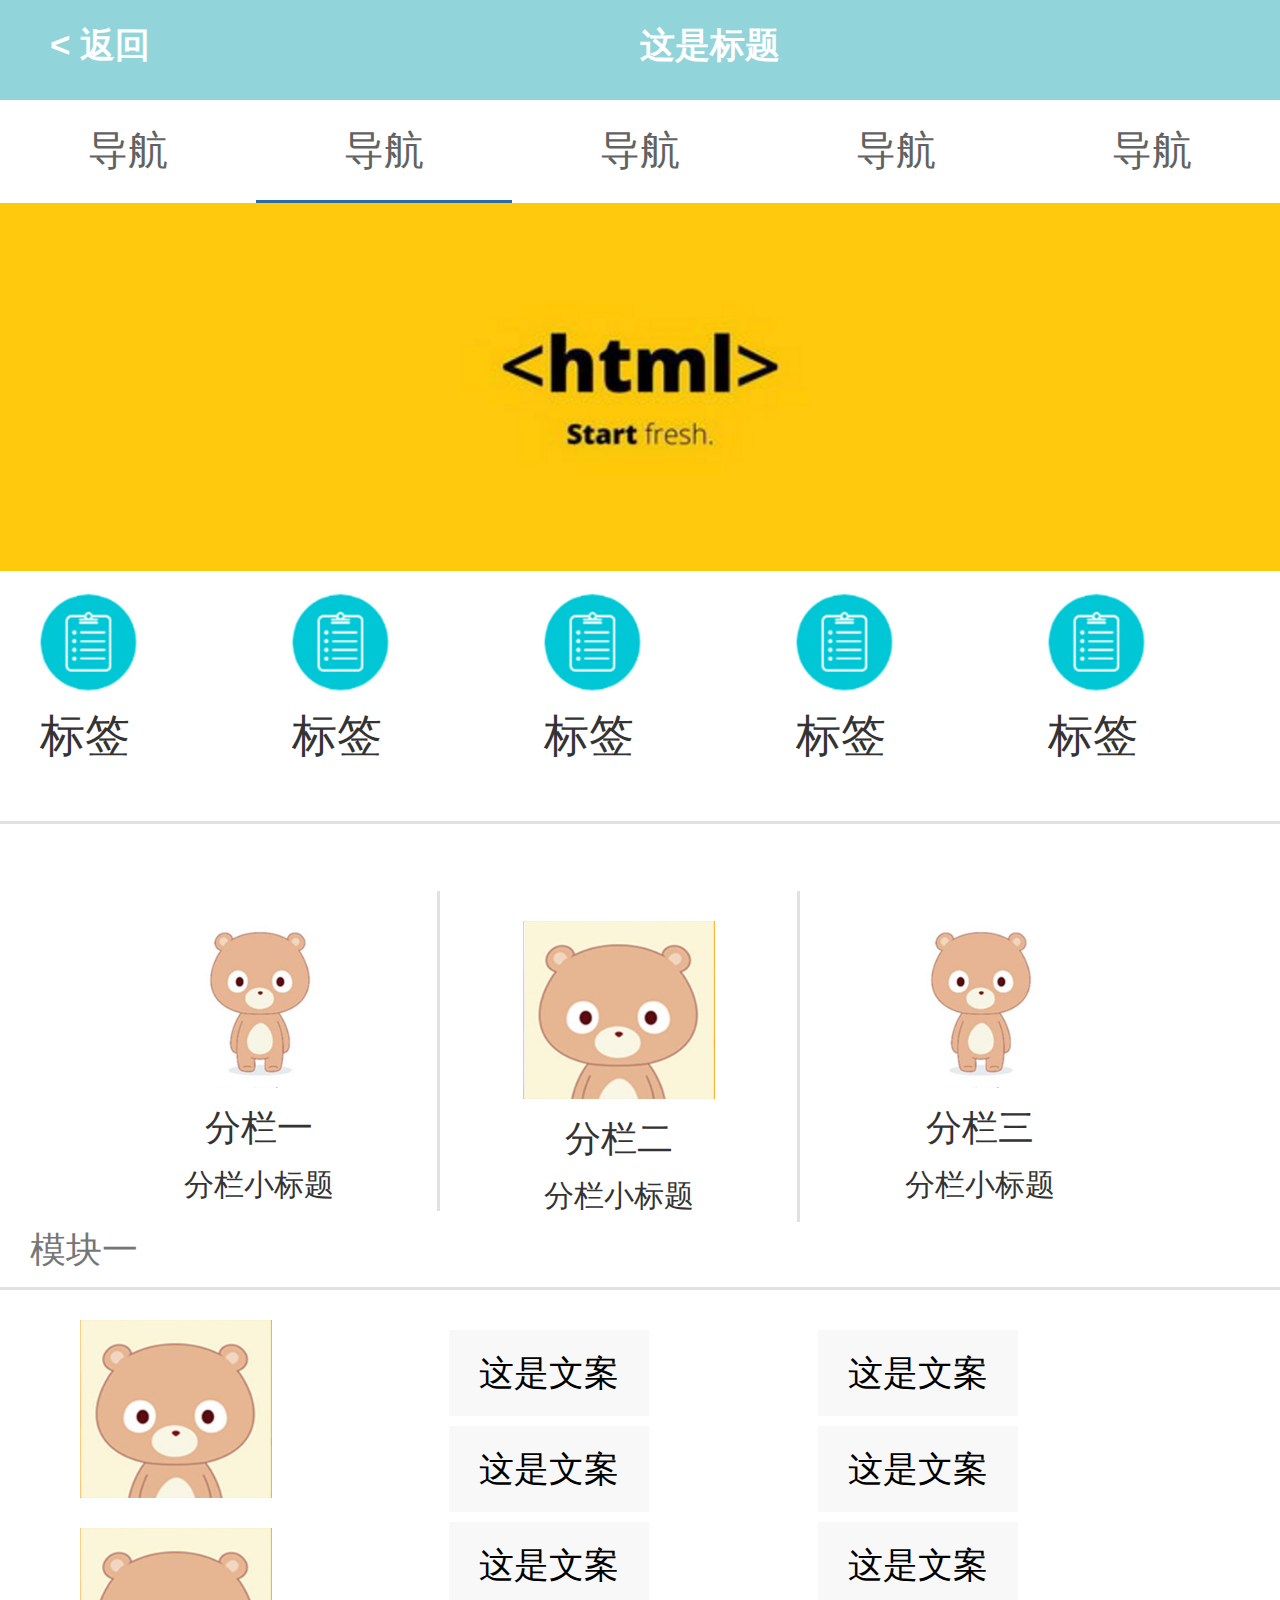
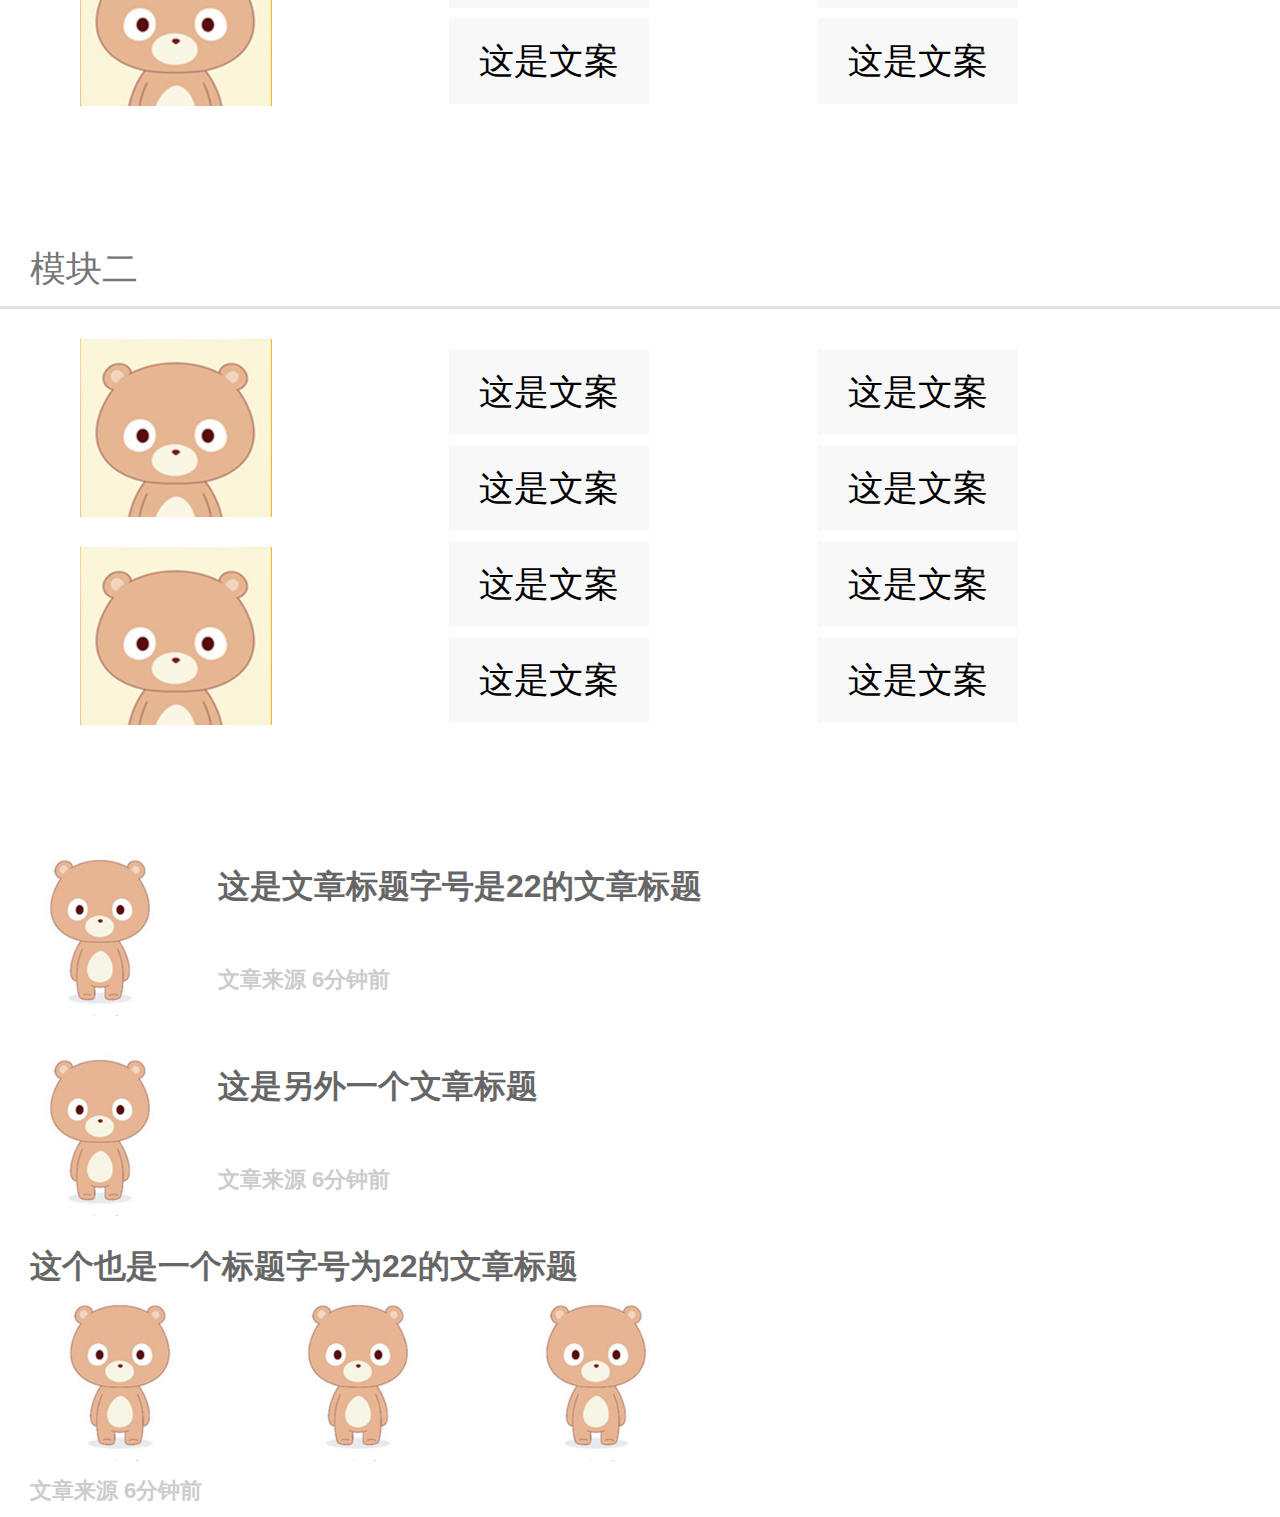
<file: 小薇学院/baiduife11/index.html>
<!DOCTYPE html>
<html lang="en">
<head>
    <meta name="viewporyt" content="width=device-width,user-scalable=no,initial-scale=1.0">
    <meta charset="UTF-8">
    <link rel="stylesheet" href="css/index.css">
    <link rel="stylesheet" href="lib/bootstrap.min.css">
    <title>Title</title>
</head>
<body>
<!--头部区域-->
<header>
    <!--标题-->

    <span> < 返回</span>
    <h2>这是标题</h2>

</header>

<!--导航标签图片  区域-->
<div class="content">

    <!--导航条-->
    <div class="nav">
        <ul>
            <li><a href="">导航</a></li>
            <li class="select"><a href="">导航</a></li>
            <li><a href="">导航</a></li>
            <li><a href="">导航</a></li>
            <li><a href="">导航</a></li>

        </ul>
    </div>



    <!--图片展示   -->
    <!--轮播图的话就用大小图,这里偷个懒-->
    <div class="pic-one" >
        <img src="images/lg.png" alt="">
    </div>



    <!--标签-->
    <div class="pag">
        <div class="pag-one">
            <div class="pic">
                <img src="images/small.png" alt="">
            </div>
            <h1>标签</h1>
        </div>
        <div class="pag-two">
            <div class="pic">
                <img src="images/small.png" alt="">
            </div>
            <h1>标签</h1>

        </div>
        <div class="pag-three">
            <div class="pic">
                <img src="images/small.png" alt="">
            </div>
            <h1>标签</h1>

        </div>
        <div class="pag-four">
            <div class="pic">
                <img src="images/small.png" alt="">
            </div>
            <h1>标签</h1>

        </div>
        <div class="pag-five">
            <div class="pic">
                <img src="images/small.png" alt="">
            </div>
            <h1>标签</h1>

        </div>
    </div>


    <!--分栏-->
    <div class="columns">

        <div class="columns-one">
            <img src="images/002.png" alt="">
            <h1>分栏一</h1>
            <h2>分栏小标题</h2>
        </div>

        <div class="columns-two">
            <img src="images/003.png" alt="">
            <h1>分栏二</h1>
            <h2>分栏小标题</h2>
        </div>
        <div class="columns-three">
            <img src="images/002.png" alt="">
            <h1>分栏三</h1>
            <h2>分栏小标题</h2>
        </div>
    </div>
</div>


<!--模块一-->
<div class="first-model">
    <div class="title-one">
        <h1>模块一</h1>
    </div>


    <div class="content-one">
        <div class="left">
            <div class="picture-one">
                <img src="images/003.png" alt="">

            </div>

            <div class="picture-two">
                <img src="images/003.png" alt="">

            </div>
        </div>

        <div class="right">
            <ul>
                <li>这是文案</li>
                <li>这是文案</li>
                <li>这是文案</li>
                <li>这是文案</li>
            </ul>
        </div>
        <div class="middle">
            <ul>
                <li>这是文案</li>
                <li>这是文案</li>
                <li>这是文案</li>
                <li>这是文案</li>
            </ul>
        </div>
    </div>
</div>

<!--模块二-->

<div class="second-model">
    <div class="title-two">
        <h1>模块二</h1>
    </div>


    <div class="content-one">
        <div class="left">
            <div class="picture-one">
                <img src="images/003.png" alt="">

            </div>

            <div class="picture-two">
                <img src="images/003.png" alt="">

            </div>
        </div>

        <div class="right">
            <ul>
                <li>这是文案</li>
                <li>这是文案</li>
                <li>这是文案</li>
                <li>这是文案</li>
            </ul>
        </div>
        <div class="middle">
            <ul>
                <li>这是文案</li>
                <li>这是文案</li>
                <li>这是文案</li>
                <li>这是文案</li>
            </ul>
        </div>
    </div>
</div>


<!--脚注区域-->
<footer>
    <div class="writings-list">
        <div class="my-pic">
            <img src="images/002.png" alt="">
        </div>
        <h1> 这是文章标题字号是22的文章标题</h1>
        <p>文章来源  6分钟前</p>

    </div>
    <div class="writings-list">
        <div class="my-pic">
            <img src="images/002.png" alt="">
        </div>
        <h1> 这是另外一个文章标题</h1>
        <p>文章来源  6分钟前</p>

    </div>

    <div class="writings-list-two">
        <h1> 这个也是一个标题字号为22的文章标题</h1>
        <div class="my-pic">
            <img src="images/002.png" alt="">
            <img src="images/002.png" alt="">
            <img src="images/002.png" alt="">
        </div>

        <p>文章来源  6分钟前</p>

    </div>



</footer>

</body>

</html>
</file>
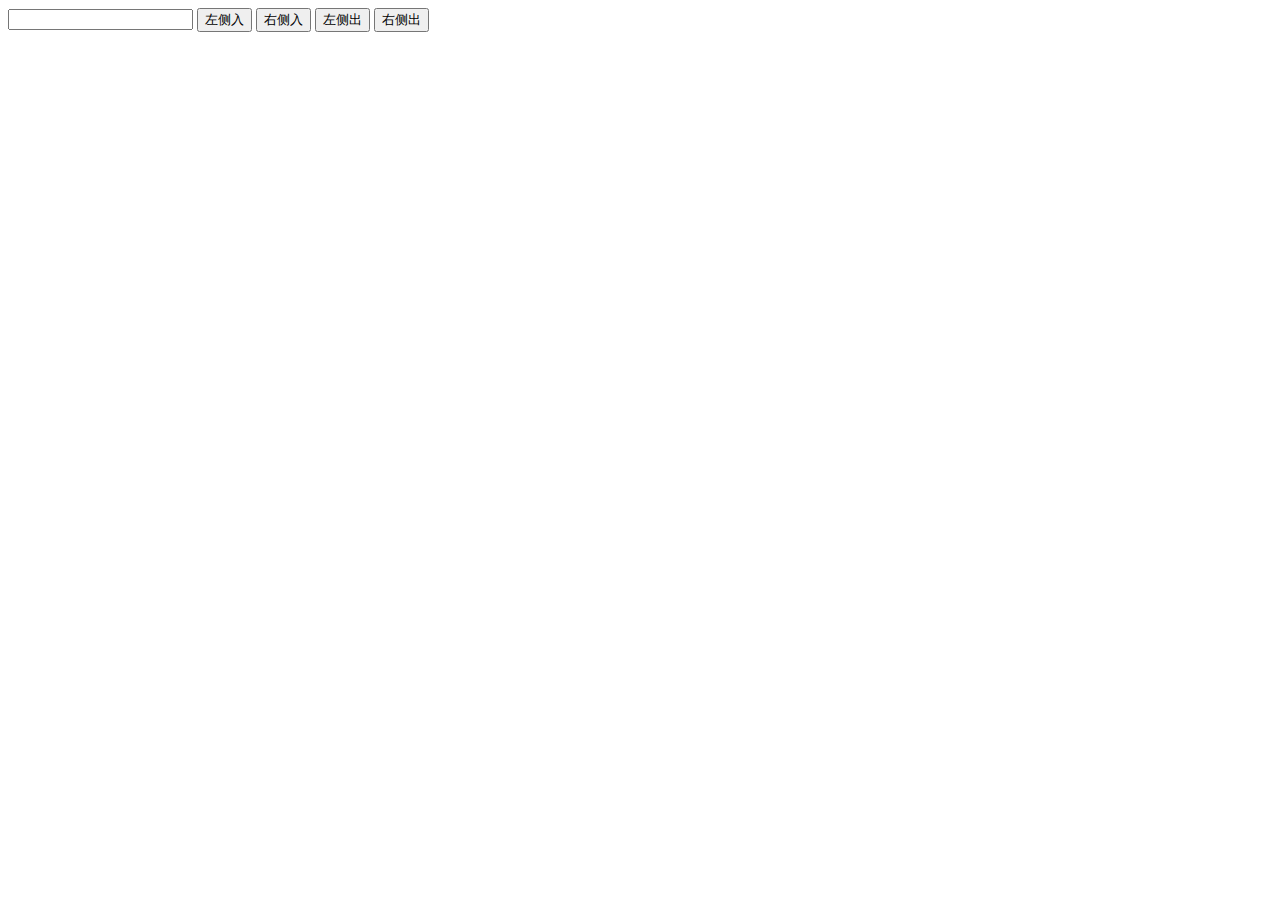
<file: 斌斌学院/baiduife-js-04/index.html>
<!DOCTYPE html>
<html lang="en">
<head>
    <meta charset="UTF-8">
    <title>Title</title>
    <link rel="stylesheet" href="css/index.css">
    <script src="js/js.js"></script>
</head>
<body>
<form action="">
    <input type="text" id="txt">
    <input type='button' value="左侧入" id="left-enter">
    <input type='button' value="右侧入" id="right-enter">
    <input type='button' value="左侧出" id="left-out">
    <input type='button' value="右侧出" id="right-out">
</form>
<div id="add">

</div>
</body>
</html>
</file>
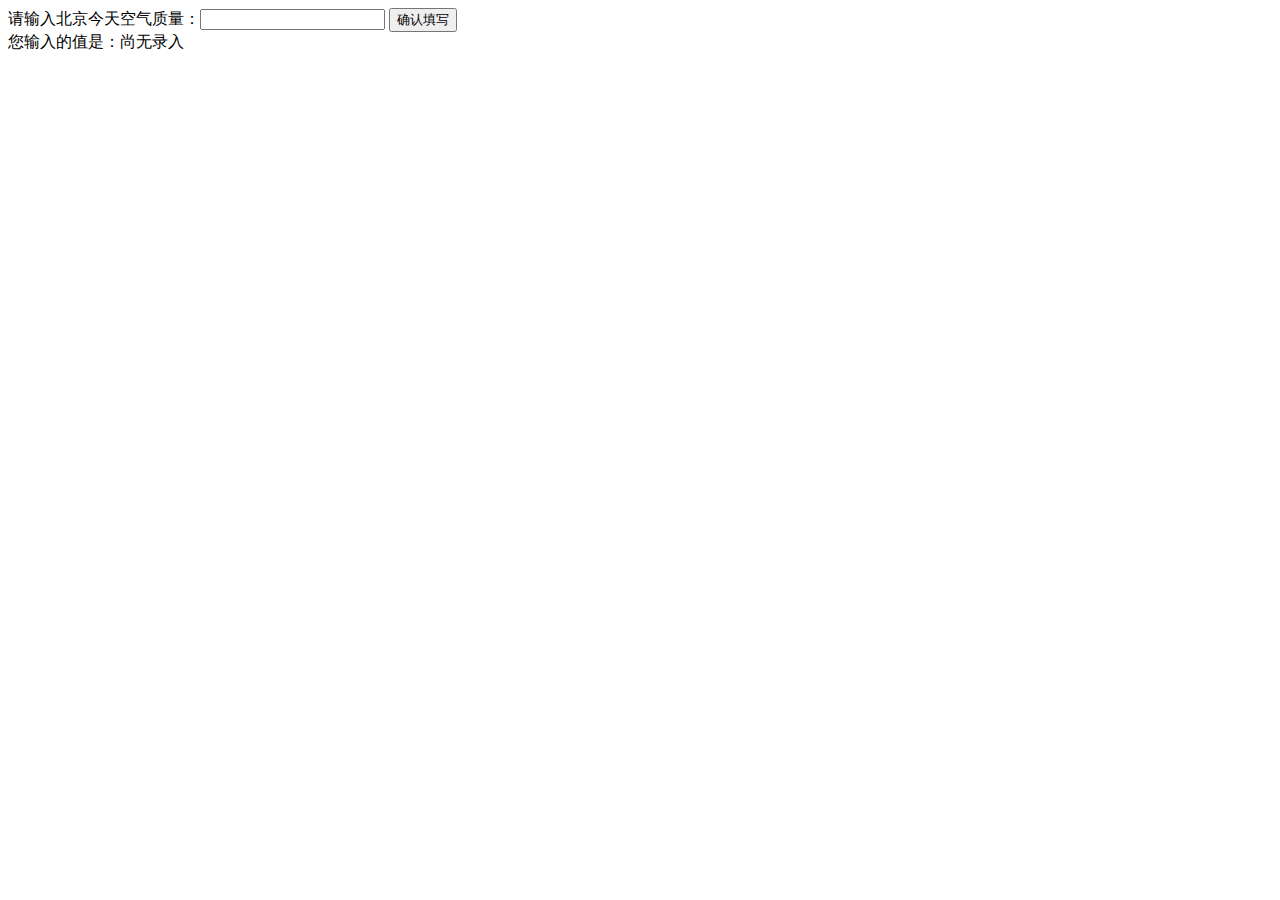
<file: 斌斌学院/baiduife-js01/index.html>
<!DOCTYPE html>
<html>
<head>
    <meta charset="utf-8">
    <title>IFE JavaScript Task 01</title>
</head>
<body>

<label>请输入北京今天空气质量：<input id="aqi-input" type="text"></label>
<button id="button">确认填写</button>

<div>您输入的值是：<span id="aqi-display">尚无录入</span></div>

<script type="text/javascript">

    (function () {
        /*
         在注释下方写下代码
         给按钮button绑定一个点击事件
         在事件处理函数中
         获取aqi-input输入的值，并显示在aqi-display中
         */

//        定义/获取变量
        var btn = document.getElementById('button');
        var txt = document.getElementById('aqi-input');
        var content = document.getElementById('aqi-display');
//绑定事件
        btn.onclick = function () {
            content.innerHTML = txt.value;
        }

    })();

</script>
</body>
</html>
</file>
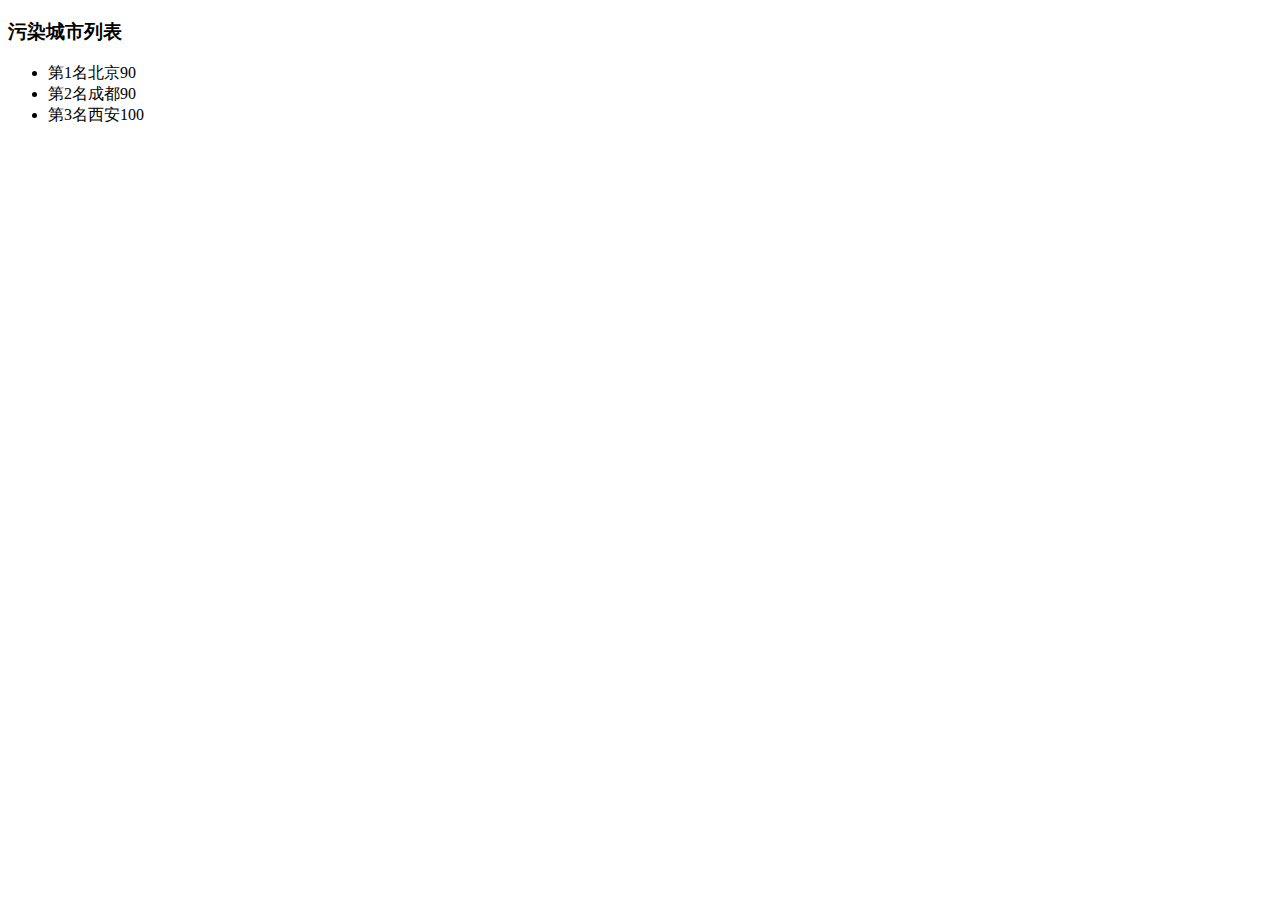
<file: 斌斌学院/baiduife-js02/index.html>
<!DOCTYPE html>
<html>
<head>
    <meta charset="utf-8">
    <title>IFE JavaScript Task 01</title>
</head>
<body>

<h3>污染城市列表</h3>
<ul id="aqi-list">
    <!--
        <li>第一名：福州（样例），10</li>
          <li>第二名：福州（样例），10</li> -->
</ul>

<script type="text/javascript">

    var aqiData = [
        ["北京", 90],
        ["上海", 50],
        ["福州", 10],
        ["广州", 50],
        ["成都", 90],
        ["西安", 100]
    ];

    (function () {

        /*
         在注释下方编写代码
         遍历读取aqiData中各个城市的数据
         将空气质量指数大于60的城市显示到aqi-list的列表中
         */
        var list = document.getElementById('aqi-list');
        var ranking = 0;

        for (var i = 0; i < aqiData.length; i++) {
//数组嵌套数组  xx[i][i]  数组群里第i个数组里的第i个值
            if (aqiData[i][1] > 60) {
                ranking++;
//                动态创建li
                var li = document.createElement("li");
                li.innerHTML = '第' + ranking + '名' + aqiData[i][0] + aqiData[i][1];
//                动态添加 (完毕)
                list.appendChild(li);
            }
        }


    })();

</script>
</body>
</html>
</file>
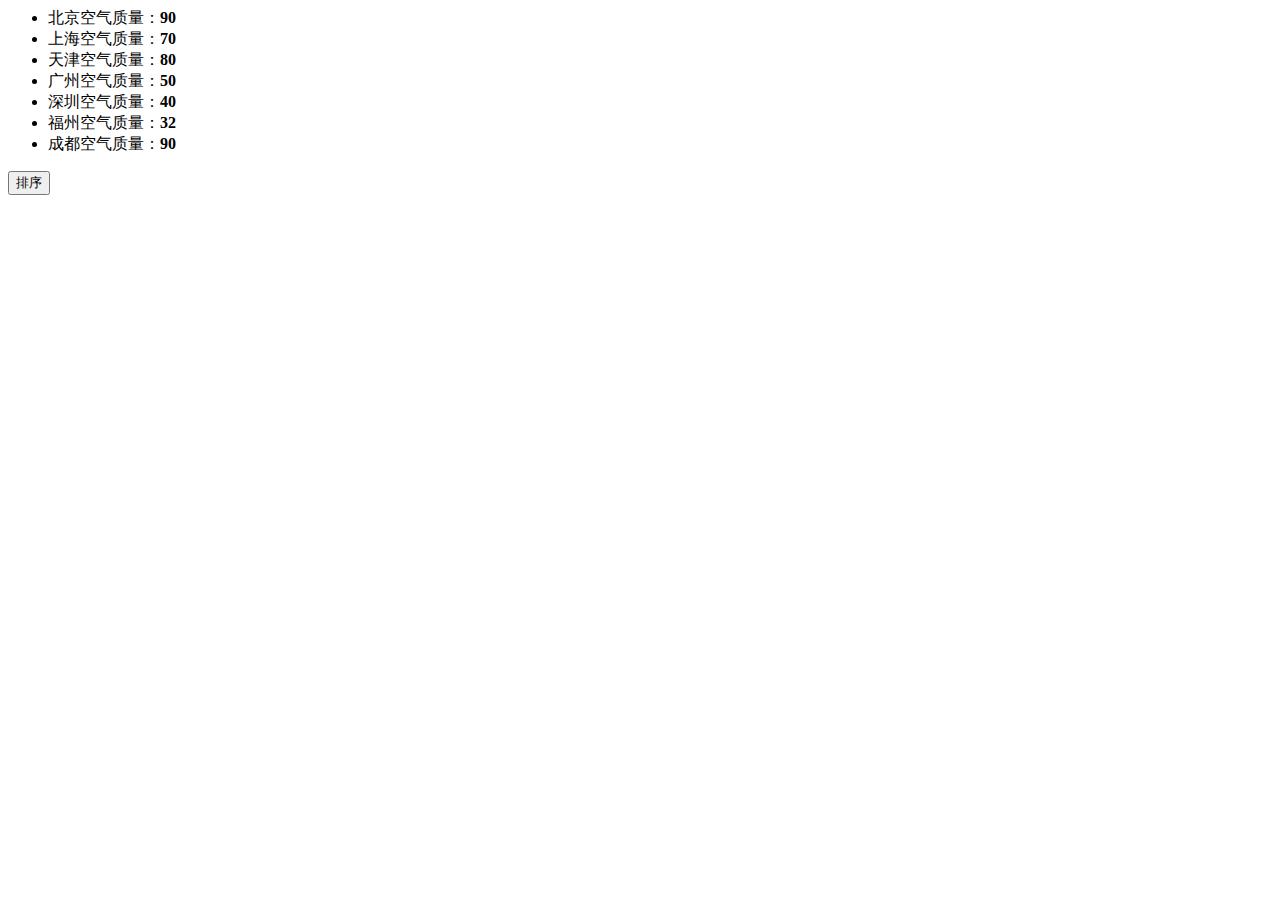
<file: 斌斌学院/baiduife-js03/index.html>
<!DOCTYPE>
<html>
<head>
    <meta charset="utf-8">
    <title>IFE JavaScript Task 01</title>
</head>
<body>

<ul id="source">
    <li>北京空气质量：<b>90</b></li>
    <li>上海空气质量：<b>70</b></li>
    <li>天津空气质量：<b>80</b></li>
    <li>广州空气质量：<b>50</b></li>
    <li>深圳空气质量：<b>40</b></li>
    <li>福州空气质量：<b>32</b></li>
    <li>成都空气质量：<b>90</b></li>
</ul>

<ul id="resort">
    <!--
    <li>第一名：北京空气质量：<b>90</b></li>
    <li>第二名：北京空气质量：<b>90</b></li>
    <li>第三名：北京空气质量：<b>90</b></li>
     -->

</ul>

<button id="sort-btn">排序</button>

<script type="text/javascript">

    /**
     * getData方法
     * 读取id为source的列表，获取其中城市名字及城市对应的空气质量
     * 返回一个数组，格式见函数中示例
     */
    function getData() {
        /*
         coding here
         */

        /*
         data = [
         ["北京", 90],
         ["北京", 90]
         ……
         ]
         */
        var source = document.getElementById('source');
        var li = document.getElementsByTagName(li);
        var data=[];

        for (var i = 0; i < source.length; i++) {
//            添加数组
            data.push(source[i].innerText);


        }

        return data;
        console.log(data)

    }

    /**
     * sortAqiData
     * 按空气质量对data进行从小到大的排序
     * 返回一个排序后的数组
     */
    function sortAqiData(data) {

    }

    /**
     * render
     * 将排好序的城市及空气质量指数，输出显示到id位resort的列表中
     * 格式见ul中的注释的部分
     */
    function render(data) {

    }

    function btnHandle() {
        var aqiData = getData();
        aqiData = sortAqiData(aqiData);
        render(aqiData);
    }

    function init() {

        // 在这下面给sort-btn绑定一个点击事件，点击时触发btnHandle函数

    }

    init();

</script>
</body>
</html>
</file>
<file: 耀耀学院/css/index.css>
*{
    padding: 0;
    margin: 0;
    font-family: "Microsoft YaHei", "微软雅黑";
    font-size: 20px;
    font-weight: 500;
    /*background-color: #000000;*/
}
label{
    width: 800px;
    height: 550px;
    display: block;
    /*border: 1px solid #e1e1e1;*/
    margin: 100px auto;

}
#txt{
    width: 430px;
    height: 55px;
    margin-left: 45px;
    border-color: #d1d1d1;
    border-radius: 10px;
}
#btn{
    color: #ffffff;
    background-color: #2f79ba;
    border-color: #2f79ba;
    border-radius: 10px;
    margin-left: 45px;
    width: 112px;
    height: 60px;
}
p{
    font-size: 16px;
    color: #e1e1e1;
    margin-left: 90px;
    margin-top: 20px;

}
</file>
<file: 小薇学院/baiduife02/css/main.css>
/*默认设置*/

/*css 初始化 */
html, body, ul, li, ol, dl, dd, dt, p, h1, h2, h3, h4, h5, h6, form, fieldset, legend, img {
    margin: 0;
    padding: 0;
}


input {
    padding-top: 0;
    padding-bottom: 0;
    font-family: "Microsoft YaHei", "微软雅黑";
}

select, input {
    vertical-align: middle;
}

select, input, textarea {
    font-size: 12px;
    margin: 0;
}

textarea {
    resize: none;
}

/*防止拖动*/
img {
    border: 0;
    vertical-align: middle;
}

/*  去掉图片低测默认的3像素空白缝隙*/
table {
    border-collapse: collapse;
}

body {
    font: 25px/150% Arial, Microsoft YaHei, "\5FAE\8F6F\96C5\9ED1";
    color: #101010;
    background: #fff
}

/*.clearfix:before, .clearfix:after {*/
    /*content: "";*/
    /*display: table;*/
/*}*/

/*h1,h2,h3,h4,h5,h6 {text-decoration:none;font-weight:normal;font-size:100%;}*/
/*s,i,em{font-style:normal;text-decoration:none;}*/
/*.col-red{color: #C81623!important;}*/

/*整体*/
body {
    width: 100%;
    height: 100%;
    background-color: #101010;
}

/*头部 开始了
*/
.header {
    width: 1286px;
    height: 60px;
    margin: 0 auto;
    background-color: #343434;
}

.header img {
    padding-left: 35px;
}

.header ul {
    padding-right: 30px;
    float: right;
    height: 60px;
    line-height: 60px;
}

.header ul li {
    list-style-type: none;
    float: left;
    display: inline-block;
    padding-left: 20px;
}

ul li a {
    text-decoration: none;
    height: 30px;
    color: white;
    font-size: 12px;
    display: block;
    text-align: center;

}

.header ul .dust a {
    color: #717171;
}

/*content部分*/
.content {
    width: 1286px;
    margin: 0 auto;
    background-color: #dedede;
}

 /*第一和第二块  文本*/
.content-first-style {
    background-color: #fff;
    padding: 20px;
    width: 1200px;
    margin: 10px auto;
    box-shadow: 1px 1px 2px #888888;
}

.content-first-style h2 {
    font-size: 20px;
    font-weight: 800;
    color: #101010;
}

.content-first-style h3 {
    padding-top: 10px;
    font-size: 15px;
    font-weight: 600;
    color: #61646b;
}

.content-first-style h4 {
    padding-top: 5px;
    font-size: 10px;
    color: #61646b;
}

.content-first-style p {
    padding-top: 10px;
    text-indent: 30px;
    font-size: 15px;
    font-weight: 500;
}

.content-first-style p a {
    color: blue;
}

.content-first-style ul {
    margin-left: 30px;;
}

.content-first-style ul li {
    font-size: 15px;
    line-height: 30px;
    font-weight: 500;

}

.top-top {
    margin: 20px;
}

/*第三部分   10个图片展示*/
.content-second-style {
    background-color: #fff;
    padding: 20px;
    width: 1200px;
    margin: 10px auto;
    box-shadow: 1px 1px 2px #888888;
}

.content-second-style h2 {
    font-size: 20px;
    font-weight: 800;
    color: #101010;
}

.content-second-style .images-show {
    width: 125px;
    height: 125px;
    border: 1px solid #D0D0D0;
    margin-left: 40px;
    margin-top: 20px;
}

.content-second-style .images-show h4 {
    padding-left: 30px;
    font-size: 12px;
}

.images-show .picture-one {
    padding-left: 10px;
    padding-bottom: 10px;

}

/*第四部分   table表格*/

.content-third-style {
    background-color: #fff;
    padding: 20px;
    width: 1200px;
    margin: 10px auto;
    box-shadow: 1px 1px 2px #888888;
}

.content-third-style h2 {
    font-size: 20px;
    font-weight: 800;
    color: #101010;
}

.content-third-style h3 {
    padding-top: 10px;
    font-size: 15px;
    font-weight: 600;
    color: #61646b;
}

.content-third-style h4 {
    padding-top: 5px;
    font-size: 10px;
    color: #61646b;
}

.content-third-style ol {
    font-size: 15px;
    line-height: 30px;
    padding-left: 10px;
    font-weight: 600;

}

.content-third-style p {
    padding-top: 10px;
    font-size: 16px;
    font-weight: 600;
}

.content-third-style table,
 .content-third-style th,
.content-third-style td{
    border: 1px solid #61646b;
    text-align: left;
    line-height: 20px;

}
.content-third-style table {
    width: 1200px;
}

.content-third-style th {
    height: 25px;
    font-size: 15px;
    font-weight: 800;
    background-color: #343434;
    color: #ffffff;
    padding-left: 5px;
}

.content-third-style td {
    padding-left: 5px;
    font-size: 15px;
    font-weight: 600;
    height: 5px;
}

.content-third-style table .black {
    background-color: #cccccc;
    color: #000;
    font-weight: 800;
    font-size: 15px;
}

/*第五块  邮箱登录*/
.content-fourth-style{

    background-color: #fff;
    padding: 20px;
    height: 500px;
    width: 1200px;
    margin: 30px auto;
    box-shadow: 1px 1px 2px #888888;
}
.content-fourth-style .myTitle{
    height: 35px;
    line-height: 35px;
    border-left: 3px solid #888888;
    font-size: 16px;
    font-weight: 600;
    padding-left: 30px;
}
.content-fourth-style  .myInput{
    font-size: 15px;
    padding-left: 280px;
    padding-top: 30px;

}
.content-fourth-style  h6{
    color: #a7a1a3;
    padding-left: 100px;
    font-weight: 400;
}

footer{

    font-size: 15px;
    height: 40px;
    line-height: 40px;
    color: #ffffff;
    width: 1200px;
    text-align: center;
    margin: auto;
}
</file>
<file: 小薇学院/baiduife03---/css/index.css>
*{
    margin: 0;
    padding: 0;
}


.content{
    background-color:#eeeeee;
    border: 1px solid #999;
    margin: 20px;
    padding: 20px;
    overflow: auto;
}



.left{
    width: 180px;
    float: left;
    border: 1px solid #999;
    padding: 20px;
    position: relative;
    background-color: #fff;
}


.left .myPicture ,
.right .myPicture{
    height: 80px;
    width: 80px;
    text-align: center;
    line-height: 40px;
    background-color: #dfdfdf;
    border: 1px solid #999999;
}
.right .myPicture{
    margin-top: 20px;

}
.left .myTeam{
    position: absolute;
    left: 140px;
    top: 20px;
}

.right{
    float: right;
    width: 80px;
    padding:0 20px 20px 20px;
    border: 1px solid #999;
    background-color: #fff;
}


.middle{
    padding: 20px;
    margin: 0 150px 0 250px;
    border: 1px solid #999;
    background-color: #fff;
}
</file>
<file: 小薇学院/baiduife04/css/index.css>
*{
    padding: 0;
    margin: 0;
}

.content{
    width: 400px;
    height: 200px;
    background-color: #cccccc;
    /*垂直居中 */
    position: absolute;
    top: 50%;
    margin-top:-100px;
    /*水平居中 绝对定位 50% 再走自己的一半*/
    left: 50%;
    margin-left: -200px;



}

.content-left{
    height: 50px;
    width: 50px;
    background-color:#ffcc02;
    border-radius:0 0 50px 0;
    position: absolute;
    left: 0;

}
.content-right{
    height: 50px;
    width: 50px;
    background-color:#ffcc02;
    border-radius: 50px 0 0 0;
    position: absolute;
    left: 350px;
    top: 150px;
}
</file>
<file: 小薇学院/baiduife05/css/main.css>
/*默认设置*/

/*css 初始化 */
html, body, ul, li, ol, dl, dd, dt, p, h1, h2, h3, h4, h5, h6, form, fieldset, legend, img {
    margin: 0;
    padding: 0;
}


input {
    padding-top: 0;
    padding-bottom: 0;
    font-family: "Microsoft YaHei", "微软雅黑";
}

select, input {
    vertical-align: middle;
}

select, input, textarea {
    font-size: 12px;
    margin: 0;
}

textarea {
    resize: none;
}

/*防止拖动*/
img {
    border: 0;
    vertical-align: middle;
}

/*  去掉图片低测默认的3像素空白缝隙*/
table {
    border-collapse: collapse;
}

/*body {*/
    /*font: 25px/150% Arial, Microsoft YaHei, "\5FAE\8F6F\96C5\9ED1";*/
    /*color: #101010;*/
    /*background: #fff*/
/*}*/


/*整体*/
body {
    /*padding: 20px;*/
    width: 100%;
    height: 100%;
    background-color: #dedede;
}




/*头部 开始了
*/
.header {
    width: 1286px;
    height: 60px;
    margin: 0 auto;
    background-color: #343434;
}

.header img {
    padding-left: 35px;
}

.header ul {
    padding-right: 30px;
    float: right;
    height: 60px;
    line-height: 60px;
}

.header ul li {
    list-style-type: none;
    float: left;
    display: inline-block;
    padding-left: 20px;
}

ul li a {
    text-decoration: none;
    height: 30px;
    color: white;
    font-size: 12px;
    display: block;
    text-align: center;

}

.header ul .dust a {
    color: #717171;
}




/*content部分*/
.content {
    width: 1286px;
    margin: 0 auto;
    background-color: #dedede;
}

.content .left{
    width: 850px;
    float: left;
}

 /*第一和第二块  文本*/
.content-first-style {
    background-color: #fff;
    padding: 20px;
    /*width: 1200px;*/
    margin: 10px auto;
    box-shadow: 1px 1px 2px #888888;
}

.content-first-style h2 {
    font-size: 20px;
    font-weight: 800;
    color: #101010;
}

.content-first-style h3 {
    padding-top: 10px;
    font-size: 15px;
    font-weight: 600;
    color: #61646b;
}

.content-first-style h4 {
    padding-top: 5px;
    font-size: 10px;
    color: #61646b;
}

.content-first-style p {
    padding-top: 10px;
    text-indent: 30px;
    font-size: 15px;
    font-weight: 500;
}

.content-first-style p a {
    color: blue;
}

.content-first-style ul {
    margin-left: 30px;;
}

.content-first-style ul li {
    font-size: 15px;
    line-height: 30px;
    font-weight: 500;

}

/*.top-top {*/
    /*margin: 20px;*/
/*}*/

/*第三部分   10个图片展示*/
.content-second-style {
    background-color: #fff;
    padding: 20px;
    /*width: 1200px;*/
    margin: 10px auto;
    box-shadow: 1px 1px 2px #888888;
}

.content-second-style h2 {
    font-size: 20px;
    font-weight: 800;
    color: #101010;
}

.content-second-style .images-show {
    width: 125px;
    height: 125px;
    border: 1px solid #D0D0D0;
    margin-left: 40px;
    margin-top: 20px;
}

.content-second-style .images-show h4 {
    padding-left: 30px;
    font-size: 12px;
}

.images-show .picture-one {
    padding-left: 10px;
    padding-bottom: 10px;

}

/*第四部分   table表格*/

.content-third-style {
    background-color: #fff;
    padding: 20px;
    /*width: 1200px;*/
    margin: 10px auto;
    box-shadow: 1px 1px 2px #888888;
}

.content-third-style h2 {
    font-size: 20px;
    font-weight: 800;
    color: #101010;
}

.content-third-style h3 {
    padding-top: 10px;
    font-size: 15px;
    font-weight: 600;
    color: #61646b;
}

.content-third-style h4 {
    padding-top: 5px;
    font-size: 10px;
    color: #61646b;
}

.content-third-style ol {
    font-size: 15px;
    line-height: 30px;
    padding-left: 10px;
    font-weight: 600;

}

.content-third-style p {
    padding-top: 10px;
    font-size: 16px;
    font-weight: 600;
}

.content-third-style table,
 .content-third-style th,
.content-third-style td{
    border: 1px solid #61646b;
    text-align: left;
    line-height: 20px;

}
.content-third-style table {
    width: 800px;
}

.content-third-style th {
    height: 25px;
    font-size: 15px;
    font-weight: 800;
    background-color: #343434;
    color: #ffffff;
    padding-left: 5px;
}

.content-third-style td {
    padding-left: 5px;
    font-size: 15px;
    font-weight: 600;
    height: 5px;
}

.content-third-style table .black {
    background-color: #cccccc;
    color: #000;
    font-weight: 800;
    font-size: 15px;
}

/*第五块  邮箱登录*/
.content .right{
    float: right;
    background-color: #fff;
    padding: 20px;
    height: 500px;
    width: 360px;
    margin: 30px auto;
    box-shadow: 1px 1px 2px #888888;
}
.content .right .myTitle{
    height: 35px;
    line-height: 35px;
    border-left: 3px solid #888888;
    font-size: 16px;
    font-weight: 600;
    padding-left: 30px;
}
.content .right .myInput{
    font-size: 15px;
    /*padding-left: 280px;*/
    /*padding-top: 30px;*/

}
.content .right #man{
    color: blue;
    background-color: blue;
}
.content .right  h6{
    color: #a7a1a3;
    padding-left: 100px;
    font-weight: 400;
}

.right #man{
    cursor: pointer;
    margin: 0 0.3em;
}


footer{
    font-size: 15px;
    height: 40px;
    line-height: 40px;
    color: #ffffff;
    width: 1200px;
    text-align: center;
    /*margin: auto;*/
    background-color: #101010;
}
</file>
<file: 小薇学院/baiduife06/css/index.css>
* {
    padding: 0;
    margin: 0;
}

.content {
    width: 980px;
    height: 1386px;
    /*background-color: #ffcc02;*/
    margin: auto;
}

.main {
    width: 892px;
    height: 1298px;
    margin: 0 auto;

}

header {
    width: 892px;
    height: 58px;
    border-bottom: 2px solid #938e8c;
}

header .header-left {
    width: 110px;
    height: 58px;
    background-color: #d55e5d;
    float: left;
}

.header-left .name {
    font: 12px 'STHeiTi';
    color: #ffffff;
    padding-top: 44px;
    padding-left: 20px;

}

header .time {
    color: #d45d5c;
    float: right;
    padding-top: 38px;
}

/*中间-上*/

.center-top {
    height: 301px;
    padding-top: 30px;
}

.center--top-left {
    width: 191px;
    height: 301px;
    float: left;
    position: relative;
}

.center--top-left .shadow-one {
    width: 191px;
    height: 301px;
    background-color: #d0741b;
    opacity: 0.5;
    position: absolute;
    left: 1px;
    top: 1px;
}

.center--top-left .shadow-two {
    width: 191px;
    height: 301px;
    background-color: #d02b04;
    opacity: 0.5;
    position: absolute;
    left: 450px;
    top: 1px;
}

.center--top-right {
    float: right;
    width: 203px;
    border-top: 2px solid #cc8091;
}

.center--top-right .big {
    font: 24px 'Microsoft YaHei';
    color: #000000;
    text-decoration: underline;
    line-height: 40px;
    /*头字母大写*/
    font-variant: small-caps;
    text-transform: capitalize;
}

.center--top-right .more {
    font: 12px '楷体';
    line-height: 10px;
    color: #676767;
}

.center--top-right .seven {
    font: 800 116px 'Microsoft YaHei';
    font-style: oblique;
    color: #75b86b;
}

.center--top-right .f-size {
    position: relative;
}

.center--top-right .f-size .big-big {
    font: 55px 'Microsoft YaHei';
    color: #cc8091;
}

.center--top-right .f-size .normal {
    font: 21px 'Microsoft YaHei';
    color: #cc8091;
    position: absolute;
    left: 90px;
    top: 23px;
}

.center--top-right .f-size .small {
    font: 12px 'Microsoft YaHei';
    color: #cc8091;
    position: absolute;
    left: 90px;
    top: 43px;
}

/*中部-中*/
.center-middle {
    height: 200px;
    margin-top: 20px;
    position: relative;
}

.center-middle .what,
.center-middle .when,
.center-middle .how,
.center-middle .three-w {
    float: left;
    margin-right: 20px;
    font: 12px 'sans-serif';
    color: #767777;

}

.center-middle .what {
    width: 220px;
}

.center-middle .when {
    width: 190px;
}

.center-middle .how {
    width: 190px;
}

.center-middle .what h2,
.center-middle .when h2,
.center-middle .how h2 {
    font: 16px 'Microsoft YaHei';
    text-decoration: underline;
    color: #418c59;
}

.center-middle .what h2 {
    font-weight: 800;
}

.center-middle .when h2 {
    color: #d2994f;
}

.center-middle .how h2 {
    color: #d2994f;
}

.center-middle .three-w{
    position: absolute;
    left: 460px;
    top: 120px;
    font-weight: 700;
}
.center-middle .three-w span {
    font: 12px 'Microsoft YaHei';
    font-style: italic;
    line-height: 16px;
    opacity: 0.7;
    color: #cd4a48;
}


/*中部-下-左边*/
.center-bottom-left{
    float: left;
}
.center-bottom-left .one span{
    font: 72px '黑体';
    color: #f5e327;
    font-weight: 900;
    font-style: italic;
    padding-right: 20px;
}
.center-bottom-left .one{
    font: 42px '黑体';
    line-height: 16px;
    color: #11456b;
    font-weight: 900;

}
.center-bottom-left .two{
    font: 33px '黑体';
    color: #11456b;
    font-weight: 800;
    padding-top: 20px;
}
.center-bottom-left hr{
   border: 1px solid #000000;
}

.center-bottom-left .three{
    font: 12px '宋体';
    color: #767777;
    line-height: 16px;
    width: 380px;
}
.center-bottom-left  span{
    font: 70px 'Microsoft YaHei';
    color: #f5e327;
}
.center-bottom-left p{
    text-index: 20px;
}
.center-bottom-left img{
    float: right;
}

.center-bottom-right {
    float: right;
    position: relative;

}
.center-bottom-right-top .shadow{
    height: 60px;
    width: 409px;
    background-color:rgba(0,0,0,0.3);

    position: absolute;
    left: 0;
    top: 190px;
}
/*.center-bottom-right-top .shadow .line{*/
    /*position: absolute;*/
    /*left: 57px;*/
    /*top: 21px;*/
    /*color: #cc8091;*/
    /*width: 7px;*/
    /*height: 35px;*/
    /*opacity: 1;*/

/*}*/
.center-bottom-right .shadow .title{
    position: absolute;
    left: 59px;
    top: 2px;
    font-size: 26px;
    color: #ffffff;
  border-left:3px solid #cc8091 ;
    padding: 9px 0 9px 30px ;
}
.center-bottom-right .shadow .details{
    position: absolute;
    left: 211px;
    top: 31px;
    font: 12px 'Microsoft YaHei';
    font-style: italic;
    color: #72b16a;
}
.center-bottom-right-bottom{
    width: 459px;
    height: 383px;
    background-color: #eeeed6;
    margin-top: 20px;
    position: relative;
}
.center-bottom-right-bottom .box-t p{
    padding: 30px 10px 0 30px;
    font: 16px '宋体';
    color: #5a5b5b;
    line-height: 20px;
    text-align: left;
}
.center-bottom-right-bottom  .same{
    font: 12px 'sans-serif';
    font-style: italic;
    color: #5a5b5b;
    line-height: 20px;
    text-align: right;
}
/*.center-bottom-right-bottom .box-b {*/
    /*margin-top: 20px;*/
/*}*/

.center-bottom-right-bottom .box-b .box-b-l{
    width: 260px;
    height: 160px;
    background-color: #d55e5d;
    font: 12px '黑体';
    color: #ffffff;
    line-height: 6;
    position: absolute;
    left: 0;
    top: 220px;
}
.box-b .box-b-l span{
    font: 110px 'Microsoft YaHei';
    color: #ffffff;
}

.box-b .box-b-l .one-one{
    font: 21px '黑体';
    font-style: italic;
    line-height: 24px;
    color: #ffffff;
    position: absolute;
    left: 76px;
    top: 40px;

}
.box-b .box-b-l .two-two{
    font: 12px '黑体';
    line-height: 12px;
    color: #ffffff;
    position: absolute;
    left: 81px;
    top: 102px;
}
.box-b   .three-three{
    font: 14px '黑体';
    line-height: 16px;
    color: #5a5b5b;
    font-style: italic;
    width: 260px;
    height: 160px;
    position: absolute;
    left: 275px;
    top: 268px;
    text-indent: 33px;
}
.box-b .three-three .first{
    font: 72px '黑体';
    color: #d45d5c;
    position: absolute;
    left: -36px;
    top: -18px;
}
.box-b .three-three .second{
    font: 72px '黑体';
    color: #d45d5c;
    position: absolute;
    left: 78px;
    top: 57px;
}

footer{
    margin: 0 auto;
    border-top: 1px solid #938e8c;
    width: 892px;
    height: 20px;
}
footer p{
    font: 12px '黑体';
    color: #d45d5c;
    float: right;
}
</file>
<file: 小薇学院/baiduife07/css/index.css>
*{
    padding: 0;
    margin: 0;
}

.content{
    box-sizing: border-box;
    padding: 10px;
}

.content [class^="col-"] {
    box-sizing: border-box;
    background-color: #eee;
    border: 1px solid #999;
    height: 50px;
    line-height: 50px;
    text-align: center;
    margin: 10px;
}
/*清除浮动*/
.row:before,
.row:after {
    content:"";
    display:table;
    clear:both;
}
/*大于768px*/
@media (min-width: 769px) {
    .col-md-1{
        width: calc( 8.333% - 20px );
    }
    .col-md-2{
        width: calc( 16.666% - 20px );
    }
    .col-md-3{
        width: calc( 25% - 20px );
    }
    .col-md-4{
        width: calc( 33.333% - 20px );
    }
    .col-md-6{
        width: calc( 50% - 20px );
    }
}
/*小于768px*/
@media (max-width: 768px) {
    .col-sm-2{
        width: calc( 16.666% - 20px );
    }
    .col-sm-3{
        width: calc( 25% - 20px );
    }
    .col-sm-6{
        width: calc( 50% - 20px );
    }
    .col-sm-8{
        width: calc( 66.666% - 20px );
    }
    .col-sm-12{
        width: calc( 100% - 20px );
    }
}
</file>
<file: 小薇学院/baiduife11/css/index.css>
* {
    padding: 0;
    margin: 0;
}

body {
    font-family: "Helvetica Neue",
    Helvetica,
    Microsoft Yahei,
    Hiragino Sans GB,
    WenQuanYi Micro Hei,
    sans-serif;
    background-color: #f5f5f5;
}

header {
    width: 100%;
    height: 100px;
    background-color: #91d4da;
    /*position: fixed;*/
    /*top: 0;*/
    /*margin: 0;*/
}

header span {
    position: absolute;
    left: 50px;
    top: 20px;
    font-size: 35px;
    color: #ffffff;
    font-weight: 700;

}

header h2 {
    position: absolute;
    left: 50%;
    top: -25px;
    line-height: 100px;
    font-size: 35px;
    color: #ffffff;
    font-weight: 700;
}

.content {
    width: 100%;
    margin: auto;
}

/*导航开始*/
.content .nav {
    height: 100px;
    width: 100%;
    background-color: #fff;

}

.content .nav ul {
    font-size: 40px;
    font-weight: 500;
    margin: auto;
}

.content .nav li {
    width: 20%;
    float: left;
    display: block;
    list-style: none;
    line-height: 100px;
    text-align: center;
}

.content .nav .select {
    border-bottom: 3px solid #2e6da4;
}

.content .nav li a {
    color: #626262;

}

.content .pic-one {
    width: 100%;
}

@media (min-width: 768px) {
    .content > .pic-one > img {
        width: 100%;
    }
}

/*标签   开始*/
.content .pag {
    height: 250px;
    padding-top: 20px;
    padding-left: 20px;
}

.content .pag .pag-one,
.content .pag .pag-two,
.content .pag .pag-three,
.content .pag .pag-four,
.content .pag .pag-five {
    float: left;
    width: 20%;
    height: 300px;
    padding-left: 20px;

}

.content .pag h1 {
    font-size: 45px;

}

/*分栏*/

.columns {
    height: 330px;
    width: 100%;
    padding-top: 20px;
    padding-left: 80px;
    border-top: 3px solid #e1e1e1;
}

.columns > div {
    width: 30%;
    float: left;
    padding-top: 30px;
}

.columns > div > img {
    display: block;
    margin: auto;
}

.columns > div > h1 {
    text-align: center;
}

.columns > div > h2 {
    text-align: center;
}

.columns-one,
.columns-two {
    border-right: 3px solid #e1e1e1;
}

/*模板一*/
.first-model ,
.second-model{
    margin-top: 79px;
    width: 100%;
    height: 540px;
}

.first-model .title-one ,
.second-model .title-two {
    font-size: 45px;
    color: #767676;
    height: 60px;
    border-bottom: 3px solid #e1e1e1;
    line-height: 60px;
    padding-left: 30px;
}
.first-model .content-one,
.second-model .content-one{
    margin-left: 50px;
}
.first-model .content-one .left ,
.second-model .content-one .left {
    height: 418px;
    width: 30%;
    float: left;
    margin-left: 30px;
    margin-top: 30px;

}

.first-model  .content-one .left .picture-one ,
.second-model .left .picture-one {
    margin-bottom: 30px;

}

.first-model .content-one   ul ,
.second-model .content-one   ul {
    width: 30% ;
    float: left;
    margin-top: 30px;
}

.first-model .content-one  ul  li ,
.second-model .content-one  ul  li {
    width: 200px;
    height: 86px;
    background-color: #f8f8f8;
    font-size: 35px;
    text-align: center;
    line-height: 86px;
    margin-top: 10px;
    list-style: none;
    color: black;
}

footer{
    margin-top: 30px;

}
footer .writings-list {
    height: 200px;
    width: 100%;
    padding: 30px;
}
footer .writings-list-two{
    margin-top: 30px;
}
footer .writings-list .my-pic{
    float: left;
    margin-right: 50px;
}

footer .writings-list h1,
footer .writings-list-two h1{
    font-size: 32px;
    color: #666666;
    font-weight: 600;
}
footer .writings-list-two h1{
    padding-left: 30px;
}
footer .writings-list p,
footer .writings-list-two p{
    padding-top: 50px;
    font-size: 22px;
    color: #cccccc;
    font-weight: 600;
}
footer .writings-list-two .my-pic img{
    float: left;
    margin-right: 50px;
    margin-left: 50px;

}
footer .writings-list-two p {
    margin-top: 141px;
    padding-left: 30px;
}
</file>
<file: 斌斌学院/baiduife-js-04/css/index.css>
#add .red{
    float: left;
    padding: 5px;
    height: 40px;
    background-color: red;
    color: #ffffff;
     text-align: center;
     line-height: 40px;
     margin: 10px;

}
</file>
